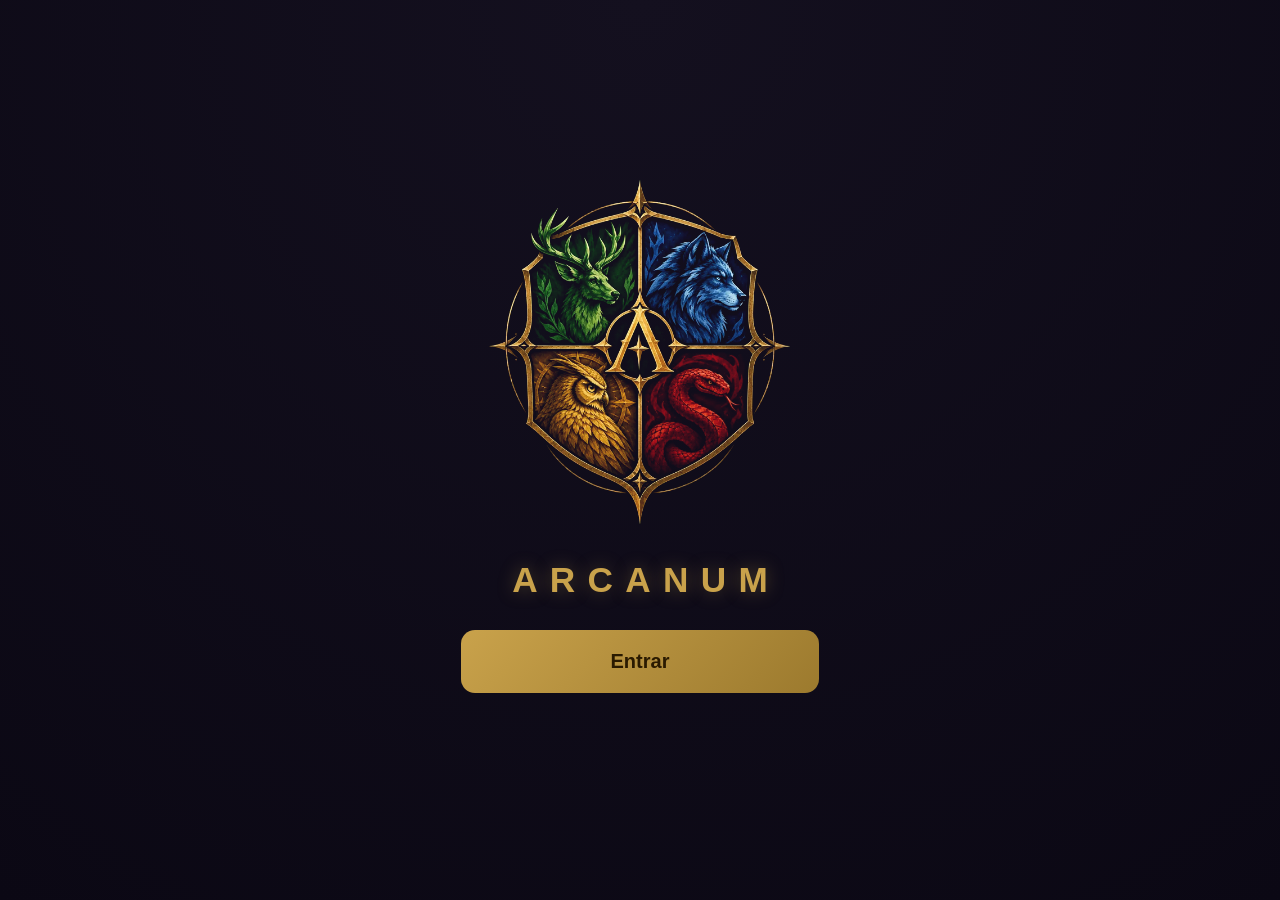
<file: index.html>
<!DOCTYPE html>
<html lang="pt-BR">
<head>
<meta charset="UTF-8">
<meta name="viewport" content="width=device-width, initial-scale=1, viewport-fit=cover">
<title>Arcane Academy</title>
<style>
  html, body {
    margin: 0;
    height: 100%;
    background: #0b0814;
    color: #e4dcf0;
    display: flex;
    align-items: center;
    justify-content: center;
    font-family: 'Segoe UI', Tahoma, sans-serif;
  }
</style>
</head>
<body>
<div>Carregando Arcane Academy...</div>
<script>
  // Este arquivo quase nunca muda — ele só existe pra garantir que o
  // jogo de verdade (game.html) SEMPRE seja buscado sem cache,
  // mesmo dentro do webview do Telegram.
  // Mantém o "#..." da URL: é nele que o Telegram entrega os dados da conta do jogador.
  window.location.replace("game.html?cb=" + Date.now() + window.location.hash);
</script>
</body>
</html>
</file>
<file: style.css>
/* Arcanum — estilos do jogo (style.css) */
:root {
  --bg: #0b0814;
  --bg2: #14101f;
  --gold: #c9a24b;
  --purple: #4a3478;
  --purple-light: #8a72b8;
  --text: #e4dcf0;
  --green: #4caf7d;
}
* { box-sizing: border-box; }
html, body {
  margin: 0;
  min-height: 100%;
  background: var(--bg);
  color: var(--text);
  font-family: 'Segoe UI', Tahoma, sans-serif;
  padding-top: env(safe-area-inset-top, 0px);
  padding-bottom: env(safe-area-inset-bottom, 0px);
}
body {
  min-height: 100vh;
  background: radial-gradient(circle at top, var(--bg2), var(--bg)) fixed; /* o degradê cobre sempre a tela toda, sem faixa ao rolar */
}
.app {
  max-width: 480px;
  margin: 0 auto;
  padding: 20px 16px 40px;
  display: flex;
  flex-direction: column;
  gap: 16px;
}
h1 {
  text-align: center;
  font-size: 1.5rem;
  margin: 8px 0 0;
  color: var(--gold);
  letter-spacing: 1px;
}
.subtitle {
  text-align: center;
  font-size: 0.85rem;
  color: var(--purple-light);
  margin-top: -8px;
}
.card {
  background: linear-gradient(180deg, rgba(26,20,40,0.92), rgba(16,12,26,0.92));
  border: 1px solid rgba(201,162,75,0.35);
  box-shadow: inset 0 0 0 1px rgba(0,0,0,0.6), 0 2px 8px rgba(0,0,0,0.5);
  border-radius: 14px;
  padding: 16px;
}
.name-row {
  display: flex;
  gap: 8px;
  align-items: center;
}
.name-row input {
  flex: 1;
  background: rgba(0,0,0,0.3);
  border: 1px solid var(--purple);
  color: var(--text);
  border-radius: 8px;
  padding: 8px 10px;
  font-size: 1rem;
}
.name-row button {
  background: var(--purple);
  border: none;
  color: white;
  border-radius: 8px;
  padding: 8px 12px;
  font-size: 0.9rem;
}
.stat-row {
  display: flex;
  justify-content: space-between;
  margin: 6px 0;
  font-size: 0.95rem;
}
.bar-outer {
  background: rgba(0,0,0,0.35);
  border-radius: 6px;
  height: 10px;
  overflow: hidden;
  margin-top: 4px;
}
.bar-inner {
  height: 100%;
  background: linear-gradient(90deg, var(--purple), var(--purple-light));
  transition: width 0.3s ease;
}
.bar-inner.mana { background: linear-gradient(90deg, #243f78, #3f6fb3); }
.currencies {
  display: flex;
  justify-content: space-between;
  gap: 10px;
}
.currency {
  flex: 1;
  text-align: center;
  background: rgba(0,0,0,0.25);
  border-radius: 10px;
  padding: 10px 6px;
}
.currency .val {
  font-size: 1.2rem;
  font-weight: bold;
  color: var(--gold);
}
.currency .lbl {
  font-size: 0.75rem;
  color: var(--purple-light);
}
.cast-btn {
  width: 100%;
  padding: 18px;
  font-size: 1.1rem;
  font-weight: bold;
  border: none;
  border-radius: 14px;
  background: linear-gradient(135deg, var(--purple), #2c1d52);
  color: white;
  box-shadow: 0 4px 14px rgba(125,79,214,0.5);
  active-opacity: 0.8;
}
.cast-btn:active { transform: scale(0.97); }
.log {
  font-size: 0.8rem;
  color: var(--purple-light);
  min-height: 18px;
  text-align: center;
}
.hint {
  font-size: 0.75rem;
  color: rgba(255,255,255,0.4);
  text-align: center;
  line-height: 1.4;
}
.inv-title {
  font-size: 0.95rem;
  color: var(--gold);
  margin-bottom: 10px;
}
.inv-grid {
  display: grid;
  grid-template-columns: repeat(4, 1fr);
  gap: 8px;
}
.inv-slot {
  background: rgba(0,0,0,0.3);
  border: 1px solid rgba(255,255,255,0.08);
  border-radius: 10px;
  padding: 8px 4px;
  text-align: center;
  position: relative;
}
.inv-slot.empty { opacity: 0.35; }
.inv-slot .icon { font-size: 1.4rem; display: block; }
.inv-slot .count {
  position: absolute;
  bottom: 2px;
  right: 6px;
  font-size: 0.65rem;
  color: var(--gold);
  font-weight: bold;
}
.inv-slot .iname {
  font-size: 0.6rem;
  color: rgba(255,255,255,0.6);
  display: block;
  margin-top: 2px;
}
.rarity-comum { border-color: rgba(255,255,255,0.15); }
.rarity-incomum { border-color: rgba(110,200,120,0.5); }
.rarity-raro { border-color: rgba(90,168,240,0.5); }
.rarity-epico { border-color: rgba(201,162,75,0.6); }
.upgrade-row {
  display: flex;
  align-items: center;
  gap: 10px;
  padding: 10px 0;
  border-bottom: 1px solid rgba(255,255,255,0.06);
}
.upgrade-row:last-child { border-bottom: none; }
.upgrade-icon { font-size: 1.4rem; width: 30px; text-align: center; }
.upgrade-info { flex: 1; }
.upgrade-info .uname { font-size: 0.9rem; font-weight: bold; }
.upgrade-info .udesc { font-size: 0.72rem; color: rgba(255,255,255,0.5); }
.upgrade-info .ulvl { font-size: 0.7rem; color: var(--purple-light); }
.upgrade-buy {
  background: var(--purple);
  border: none;
  color: white;
  border-radius: 8px;
  padding: 8px 10px;
  font-size: 0.75rem;
  white-space: nowrap;
  min-width: 68px;
}
.upgrade-buy.essence-cost { background: linear-gradient(135deg, #9c7a2e, #c9a24b); color: #2a1a00; }
.upgrade-buy:disabled { opacity: 0.35; }
.creation-screen {
  display: flex;
  flex-direction: column;
  gap: 16px;
}
.nick-row {
  display: flex;
  gap: 8px;
}
.nick-row input {
  flex: 1;
  background: rgba(0,0,0,0.3);
  border: 1px solid var(--purple);
  color: var(--text);
  border-radius: 8px;
  padding: 10px;
  font-size: 1rem;
}
.nick-row button {
  background: var(--purple);
  border: none;
  color: white;
  border-radius: 8px;
  padding: 10px 14px;
  font-size: 0.85rem;
}
.nick-status { font-size: 0.8rem; min-height: 18px; }
.nick-status.ok { color: var(--green); }
.nick-status.bad { color: #e5615a; }
.avatar-box {
  display: flex;
  justify-content: center;
  padding: 10px 0;
}
.gender-row {
  display: flex;
  gap: 10px;
}
.gender-btn {
  flex: 1;
  padding: 14px;
  font-size: 1rem;
  font-weight: bold;
  border-radius: 12px;
  border: 2px solid var(--purple);
  background: rgba(255,255,255,0.03);
  color: var(--text);
}
.gender-btn.active {
  background: var(--purple);
  border-color: var(--purple-light);
}
.preset-row {
  display: flex;
  align-items: center;
  justify-content: center;
  gap: 16px;
}
.arrow-btn {
  background: rgba(255,255,255,0.08);
  border: none;
  color: var(--text);
  width: 42px;
  height: 42px;
  border-radius: 50%;
  font-size: 1.2rem;
}
.preset-label {
  font-size: 0.85rem;
  color: var(--purple-light);
  min-width: 120px;
  text-align: center;
}
.confirm-btn {
  width: 100%;
  padding: 16px;
  font-size: 1.05rem;
  font-weight: bold;
  border: none;
  border-radius: 14px;
  background: linear-gradient(135deg, var(--gold), #9c7a2e);
  color: #2a1a00;
}
.confirm-btn:disabled { opacity: 0.4; }
.hidden { display: none !important; }
.house-grid {
  display: grid;
  grid-template-columns: 1fr;
  gap: 10px;
}
.house-card {
  display: flex;
  gap: 12px;
  align-items: flex-start;
  background: rgba(255,255,255,0.03);
  border: 2px solid rgba(255,255,255,0.1);
  border-radius: 12px;
  padding: 12px;
  text-align: left;
}
.house-card.selected {
  border-color: var(--gold);
  background: rgba(201,162,75,0.08);
}
.house-icon { font-size: 1.8rem; line-height: 1; }
.house-info .hname { font-weight: bold; font-size: 1rem; }
.house-info .hdesc { font-size: 0.75rem; color: rgba(255,255,255,0.6); margin-top: 2px; }
.house-info .hbuff { font-size: 0.72rem; color: var(--gold); margin-top: 4px; }
.top-nav {
  display: flex;
  gap: 6px;
}
.nav-btn {
  flex: 1;
  display: flex;
  flex-direction: column;
  align-items: center;
  gap: 4px;
  background: rgba(20,16,31,0.9);
  border: 1px solid rgba(201,162,75,0.22);
  border-radius: 12px;
  padding: 10px 2px;
  color: var(--text);
}
.nav-btn:active { background: rgba(255,255,255,0.1); }
.nav-btn .nav-icon { font-size: 1.5rem; line-height: 1; }
.nav-btn .nav-label { font-size: 0.62rem; white-space: nowrap; color: rgba(255,255,255,0.7); }
.hp-bar .bar-inner { background: linear-gradient(90deg, #6e1f24, #a8343a); }
.zone-card {
  background: linear-gradient(180deg, rgba(26,20,40,0.92), rgba(16,12,26,0.92));
  border: 1px solid rgba(201,162,75,0.3);
  box-shadow: inset 0 0 0 1px rgba(0,0,0,0.6);
  border-radius: 14px;
  padding: 14px;
}
.zone-title { font-size: 1.05rem; color: var(--gold); margin-bottom: 4px; }
.zone-desc { font-size: 0.78rem; color: rgba(255,255,255,0.55); margin-bottom: 12px; }
.zone-actions {
  display: grid;
  grid-template-columns: 1fr 1fr;
  gap: 8px;
}
.zone-btn {
  display: flex;
  flex-direction: column;
  align-items: center;
  gap: 4px;
  background: rgba(255,255,255,0.05);
  border: 1px solid rgba(255,255,255,0.1);
  border-radius: 10px;
  padding: 12px 6px;
  color: var(--text);
  font-size: 0.8rem;
}
.zone-btn:disabled { opacity: 0.4; }
.monster-card {
  display: flex;
  align-items: center;
  gap: 12px;
  background: rgba(255,255,255,0.04);
  border: 1px solid rgba(255,255,255,0.1);
  border-radius: 12px;
  padding: 12px;
  margin-bottom: 10px;
}
.monster-card.locked { opacity: 0.5; }
.monster-icon { font-size: 2rem; width: 46px; text-align: center; }
.monster-info { flex: 1; }
.monster-info .mname { font-weight: bold; font-size: 0.95rem; }
.monster-info .mlevel { font-size: 0.7rem; color: var(--gold); margin-left: 6px; }
.monster-info .mstats { font-size: 0.72rem; color: rgba(255,255,255,0.55); margin-top: 2px; }
.monster-fight-btn {
  background: var(--purple);
  border: none;
  color: white;
  border-radius: 8px;
  padding: 10px 14px;
  font-size: 0.8rem;
  white-space: nowrap;
}
.monster-fight-btn:disabled { opacity: 0.4; background: rgba(255,255,255,0.1); }
.reward-line {
  font-size: 0.95rem;
  padding: 6px 0;
  color: var(--text);
}
.reward-line.level-up { color: var(--gold); font-weight: bold; }
.equip-row {
  display: flex;
  align-items: center;
  justify-content: center;
  gap: 6px;
}
.equip-col {
  display: flex;
  flex-direction: column;
  gap: 8px;
}
.equip-avatar {
  display: flex;
  align-items: center;
  justify-content: center;
  padding: 0 4px;
}
.equip-slot {
  width: 48px;
  height: 48px;
  border-radius: 10px;
  background: rgba(255,255,255,0.05);
  border: 1px solid rgba(201,162,75,0.3);
  display: flex;
  align-items: center;
  justify-content: center;
  font-size: 1.3rem;
  position: relative;
}
.equip-slot.filled { border-color: var(--gold); background: rgba(201,162,75,0.1); }
.equip-slot .slot-placeholder { opacity: 0.3; font-size: 1.1rem; }
.inv-grid5x4 {
  display: grid;
  grid-template-columns: repeat(5, 1fr);
  gap: 6px;
}
.inv-cell {
  aspect-ratio: 1;
  border-radius: 8px;
  background: rgba(255,255,255,0.03);
  border: 1px solid rgba(255,255,255,0.08);
  display: flex;
  align-items: center;
  justify-content: center;
  font-size: 1.2rem;
  position: relative;
}
.inv-cell .icount {
  position: absolute;
  bottom: 1px;
  right: 4px;
  font-size: 0.6rem;
  color: var(--gold);
  font-weight: bold;
}
.inv-cell.gear {
  border-color: rgba(201,162,75,0.45);
  background: rgba(201,162,75,0.07);
}
.inv-cell .gtier {
  position: absolute;
  bottom: 1px;
  right: 3px;
  font-size: 0.55rem;
  color: var(--gold);
  font-weight: bold;
}
.slot-item-row {
  display: flex;
  align-items: center;
  gap: 10px;
  padding: 8px 0;
  border-bottom: 1px solid rgba(255,255,255,0.06);
}
.slot-item-row:last-child { border-bottom: none; }
.attr-grid {
  display: grid;
  grid-template-columns: 1fr 1fr;
  gap: 8px;
  margin-top: 6px;
}
.attr-item {
  background: rgba(255,255,255,0.03);
  border-radius: 8px;
  padding: 8px 10px;
  display: flex;
  justify-content: space-between;
  align-items: center;
}
.attr-item { cursor: pointer; border: 1px solid transparent; }
.attr-item.selected { border-color: var(--gold); background: rgba(201,162,75,0.1); }
.attr-desc {
  margin-top: 8px;
  padding: 8px 10px;
  border-radius: 8px;
  background: rgba(255,255,255,0.05);
  font-size: 0.78rem;
  color: rgba(255,255,255,0.8);
  line-height: 1.35;
}
.attr-item .alabel { font-size: 0.75rem; color: rgba(255,255,255,0.6); }
.attr-item .aval { font-size: 0.9rem; font-weight: bold; color: var(--gold); }
.map-viewport {
  position: relative;
  width: 100%;
  height: 380px;
  overflow: hidden;
  border-radius: 14px;
  background: radial-gradient(circle at 30% 20%, #14101f, #05030a);
  border: 1px solid rgba(201,162,75,0.2);
  touch-action: none;
  user-select: none;
}
.map-canvas {
  position: absolute;
  top: 0;
  left: 0;
  width: 1000px;
  height: 700px;
  transform-origin: 0 0;
}
.map-edges { position: absolute; top: 0; left: 0; pointer-events: none; }
.map-node {
  position: absolute;
  width: 56px;
  height: 56px;
  border-radius: 50%;
  display: flex;
  align-items: center;
  justify-content: center;
  font-size: 1.6rem;
  background: rgba(255,255,255,0.06);
  border: 2px solid rgba(201,162,75,0.5);
  transform: translate(-50%, -50%);
  cursor: pointer;
}
.map-node.current { border-color: #4caf7d; box-shadow: 0 0 14px #4caf7d; }
.map-node.traveling-to { border-color: #c9a24b; animation: pulseNode 1.2s infinite; }
@keyframes pulseNode {
  0%, 100% { box-shadow: 0 0 6px rgba(201,162,75,0.4); }
  50% { box-shadow: 0 0 16px rgba(201,162,75,0.9); }
}
.node-label {
  position: absolute;
  top: 100%;
  left: 50%;
  transform: translateX(-50%);
  font-size: 0.62rem;
  white-space: nowrap;
  margin-top: 4px;
  color: rgba(255,255,255,0.75);
  background: rgba(0,0,0,0.4);
  padding: 1px 5px;
  border-radius: 6px;
}
.zone-btn .zicon { font-size: 1.4rem; }
.back-link {
  background: none;
  border: none;
  color: var(--purple-light);
  font-size: 0.85rem;
  padding: 6px 0;
  text-align: left;
}
.combat-vs {
  display: flex;
  justify-content: space-between;
  align-items: center;
  margin: 6px 0;
}
.combat-side { flex: 1; text-align: center; position: relative; }
.combat-side .cicon { font-size: 2.2rem; }
.combat-side .cname { font-size: 0.85rem; margin: 4px 0; }
.enemy-group { display: grid; grid-template-columns: 1fr 1fr; gap: 8px; margin: 8px 0; }
.enemy-group.solo { grid-template-columns: 1fr; max-width: 180px; margin-left: auto; margin-right: auto; }
.enemy-card { background: rgba(255,255,255,0.05); border: 2px solid transparent; border-radius: 10px; padding: 8px 4px; text-align: center; cursor: pointer; }
.enemy-card .cicon { font-size: 2rem; }
.enemy-card .cname { font-size: 0.78rem; margin: 2px 0 4px; }
.enemy-card.targeted { border-color: var(--purple); }
.enemy-card.dead { opacity: 0.3; filter: grayscale(1); cursor: default; }
.combat-actions {
  display: flex;
  flex-wrap: wrap;
  gap: 8px;
  margin-top: 12px;
}
.combat-actions button {
  flex: 1 1 40%;
  padding: 12px 4px;
  border-radius: 10px;
  border: none;
  font-size: 0.85rem;
  font-weight: bold;
}
.btn-attack { background: var(--purple); color: white; }
.btn-spell { background: linear-gradient(135deg, #3a7bd5, #5aa8f0); color: white; }
.btn-flee { background: rgba(255,255,255,0.1); color: var(--text); }
.combat-actions button:disabled { opacity: 0.35; }
.combat-potion-row {
  display: flex;
  align-items: center;
  gap: 8px;
  background: rgba(255,255,255,0.04);
  border-radius: 8px;
  padding: 8px;
  margin-top: 8px;
  font-size: 0.78rem;
}
.combat-potion-row button {
  background: var(--purple);
  border: none;
  color: white;
  border-radius: 6px;
  padding: 6px 10px;
  font-size: 0.75rem;
}
.qty-row {
  display: flex;
  align-items: center;
  gap: 8px;
  margin: 10px 0;
}
.qty-btn {
  width: 40px;
  height: 40px;
  border-radius: 10px;
  border: none;
  background: var(--purple);
  color: white;
  font-size: 1.2rem;
}
.qty-row input {
  flex: 1;
  text-align: center;
  background: rgba(0,0,0,0.3);
  border: 1px solid var(--purple);
  color: var(--text);
  border-radius: 8px;
  padding: 8px;
  font-size: 1rem;
}
.qty-max-btn {
  background: rgba(255,255,255,0.1);
  border: none;
  color: var(--text);
  border-radius: 8px;
  padding: 8px 10px;
  font-size: 0.75rem;
}
.craft-qty-val {
  flex: 1;
  text-align: center;
  font-size: 1rem;
  font-weight: bold;
  color: var(--gold);
}
#toastContainer {
  position: fixed;
  top: 12px;
  left: 50%;
  transform: translateX(-50%);
  z-index: 999;
  display: flex;
  flex-direction: column;
  gap: 6px;
  pointer-events: none;
}
.toast {
  background: rgba(20,10,40,0.95);
  border: 1px solid var(--gold);
  color: var(--text);
  padding: 10px 16px;
  border-radius: 10px;
  font-size: 0.85rem;
  box-shadow: 0 4px 14px rgba(0,0,0,0.4);
  animation: toastIn 0.25s ease, toastOut 0.3s ease 2.2s forwards;
}
@keyframes toastIn { from { opacity:0; transform:translateY(-10px); } to { opacity:1; transform:translateY(0); } }
@keyframes toastOut { from { opacity:1; } to { opacity:0; } }
.combat-stat-text {
  font-size: 0.68rem;
  color: rgba(255,255,255,0.6);
  margin-top: 2px;
}
.combat-log {
  font-size: 0.78rem;
  color: rgba(255,255,255,0.6);
  height: 130px;
  overflow-y: auto;
  background: rgba(0,0,0,0.25);
  border-radius: 8px;
  padding: 8px;
  margin-top: 10px;
  display: flex;
  flex-direction: column;
  gap: 4px;
}
.combat-log .log-entry { line-height: 1.3; }
.combat-log .log-entry.entry-player { color: #8a72b8; }
.combat-log .log-entry.entry-enemy { color: #e5615a; }
.combat-log .log-entry.entry-system { color: rgba(255,255,255,0.45); font-style: italic; }
.monster-row {
  display: flex;
  align-items: center;
  gap: 12px;
  background: rgba(255,255,255,0.03);
  border: 1px solid rgba(255,255,255,0.1);
  border-radius: 12px;
  padding: 12px;
  margin-bottom: 10px;
}
.monster-row.locked { opacity: 0.45; }
.monster-icon { font-size: 1.8rem; }
.monster-info { flex: 1; }
.monster-info .mname { font-weight: bold; font-size: 0.95rem; }
.monster-info .mlvl { font-size: 0.72rem; color: var(--gold); }
.monster-info .mstats { font-size: 0.7rem; color: rgba(255,255,255,0.55); margin-top: 2px; }
.monster-fight-btn {
  background: var(--purple);
  border: none;
  color: white;
  border-radius: 8px;
  padding: 10px 14px;
  font-size: 0.8rem;
  white-space: nowrap;
}
.monster-fight-btn:disabled { opacity: 0.4; }

.quest-reward {
  background: rgba(201,162,75,0.08);
  border: 1px solid rgba(201,162,75,0.35);
  border-radius: 10px;
  padding: 10px 12px;
  margin: 10px 0 14px;
}
.quest-reward .qr-title { font-size: 0.75rem; color: var(--gold); margin-bottom: 4px; font-weight: bold; }
.quest-reward .qr-line { font-size: 0.85rem; padding: 2px 0; }

/* ---------- Criação (craft) ---------- */
.craft-tabs { display: flex; gap: 8px; }
.craft-tab {
  flex: 1;
  padding: 10px 6px;
  border-radius: 10px;
  border: 1px solid rgba(255,255,255,0.12);
  background: rgba(255,255,255,0.04);
  color: var(--text);
  font-size: 0.85rem;
  font-weight: bold;
}
.craft-tab.active { background: var(--purple); border-color: var(--purple-light); }
.craft-filter-btn {
  width: 100%;
  margin: 10px 0 4px;
  padding: 10px 6px;
  border-radius: 10px;
  border: 1px solid rgba(255,255,255,0.12);
  background: rgba(255,255,255,0.04);
  color: var(--text);
  font-size: 0.85rem;
  font-weight: bold;
}
.craft-filter-btn.active { background: rgba(76,175,125,0.25); border-color: #4caf7d; }
.craft-materials { display: flex; flex-wrap: wrap; gap: 6px; margin-top: 6px; }
.mat-chip {
  background: rgba(0,0,0,0.3);
  border-radius: 8px;
  padding: 5px 9px;
  font-size: 0.75rem;
}
.mat-chip b { color: var(--gold); }
.craft-card {
  background: rgba(255,255,255,0.04);
  border: 1px solid rgba(255,255,255,0.1);
  border-radius: 12px;
  padding: 12px;
  margin-bottom: 10px;
}
.craft-head { display: flex; align-items: center; gap: 10px; }
.craft-icon { font-size: 1.6rem; width: 36px; text-align: center; }
.craft-info .uname { font-size: 0.95rem; font-weight: bold; }
.craft-info .udesc { font-size: 0.72rem; color: rgba(255,255,255,0.55); }
.craft-ingredients { display: flex; flex-wrap: wrap; gap: 6px; margin: 10px 0; }
.ing {
  font-size: 0.72rem;
  padding: 4px 8px;
  border-radius: 6px;
  background: rgba(76,175,125,0.15);
  color: #7fd9a8;
}
.ing.missing { background: rgba(229,97,90,0.15); color: #f08a85; }
.craft-btn {
  width: 100%;
  padding: 10px;
  border: none;
  border-radius: 10px;
  background: linear-gradient(135deg, var(--gold), #9c7a2e);
  color: #2a1a00;
  font-weight: bold;
  font-size: 0.9rem;
}
.craft-btn:disabled { opacity: 0.35; }

/* ---------- Cabeçalho fixo (persistente em todas as abas) ---------- */
#gameShell {
  position: sticky;
  top: env(safe-area-inset-top, 0px);
  z-index: 40;
  background: rgba(13, 7, 28, 0.96);
  backdrop-filter: blur(6px);
  margin: -20px -16px 0;
  padding: 14px 16px 10px;
  border-bottom: 1px solid rgba(201,162,75,0.25);
}
.player-header .subtitle { margin: 0 0 8px; text-align: left; }
.header-bar {
  display: flex;
  align-items: center;
  gap: 8px;
  margin-bottom: 5px;
}
.header-bar-icon { font-size: 0.85rem; width: 18px; text-align: center; }
.header-bar .bar-outer { flex: 1; }
.header-bar-val {
  font-size: 0.68rem;
  color: rgba(255,255,255,0.7);
  min-width: 48px;
  text-align: right;
}
.header-currencies {
  display: flex;
  gap: 6px 16px;
  flex-wrap: wrap;
  align-items: center;
  margin: 8px 0 10px;
  font-size: 0.8rem;
}
.header-currencies b { color: var(--gold); }
#gameShell .top-nav { margin: 0; }

/* ---------- Árvore de habilidades ---------- */
.skill-points-bar {
  display: flex;
  align-items: center;
  justify-content: space-between;
  gap: 8px;
  font-size: 0.8rem;
  color: var(--gold);
  margin: 6px 0;
}
.skill-reset-btn {
  background: rgba(255,255,255,0.08);
  border: 1px solid rgba(255,255,255,0.18);
  color: var(--text);
  border-radius: 8px;
  padding: 6px 10px;
  font-size: 0.72rem;
}
.skill-info-card { min-height: 150px; margin: 6px 0; }
.skill-tree-box {
  position: relative;
  width: 100%;
  overflow: hidden;
  border-radius: 14px;
  background: radial-gradient(circle at 50% 100%, #14101f, #05030a);
  border: 1px solid rgba(201,162,75,0.2);
  --sk-small: 26px;
  --sk-big: 38px;
}
.skill-canvas {
  position: absolute;
  top: 0;
  left: 0;
}
.skill-node {
  position: absolute;
  width: var(--sk-small);
  height: var(--sk-small);
  border-radius: 50%;
  display: flex;
  align-items: center;
  justify-content: center;
  font-size: calc(var(--sk-small) * 0.55);
  background: rgba(255,255,255,0.05);
  border: 2px solid rgba(255,255,255,0.15);
  transform: translate(-50%, -50%);
  padding: 0;
  cursor: pointer;
  opacity: 0.55;
}
.skill-node.big { width: var(--sk-big); height: var(--sk-big); font-size: calc(var(--sk-big) * 0.6); border-radius: 12px; }
.skill-node.reachable { opacity: 0.8; border-color: rgba(166,135,240,0.6); }
.skill-node.available { opacity: 1; border-color: #8a72b8; animation: pulseSkill 1.4s infinite; }
.skill-node.unlocked { opacity: 1; background: rgba(201,162,75,0.18); border-color: var(--gold); box-shadow: 0 0 10px rgba(201,162,75,0.55); }
.skill-node.selected { outline: 3px solid #fff; }
@keyframes pulseSkill {
  0%, 100% { box-shadow: 0 0 4px rgba(166,135,240,0.4); }
  50% { box-shadow: 0 0 14px rgba(166,135,240,0.95); }
}
.combat-skill-row {
  display: flex;
  align-items: center;
  gap: 8px;
  background: rgba(255,255,255,0.04);
  border-radius: 8px;
  padding: 8px;
  margin-top: 8px;
  font-size: 0.78rem;
}
.combat-skill-row .sk-info { flex: 1; }
.combat-skill-row .sk-name { font-weight: bold; }
.combat-skill-row .sk-desc { font-size: 0.68rem; color: rgba(255,255,255,0.55); margin-top: 2px; }
.combat-skill-row button {
  background: var(--purple);
  border: none;
  color: white;
  border-radius: 6px;
  padding: 6px 10px;
  font-size: 0.75rem;
  white-space: nowrap;
}
.combat-skill-row button:disabled { opacity: 0.35; }
.combat-status {
  display: flex;
  flex-wrap: wrap;
  gap: 6px;
  margin-top: 8px;
  font-size: 0.7rem;
}
.combat-status .status-chip {
  background: rgba(201,162,75,0.15);
  border: 1px solid rgba(201,162,75,0.4);
  border-radius: 10px;
  padding: 2px 8px;
}


/* ---------- ENCICLOPÉDIA ---------- */
.best-card { background: rgba(255,255,255,0.05); border-radius: 10px; padding: 10px 12px; margin-bottom: 8px; font-size: 0.85rem; }
.best-head { display: flex; align-items: center; gap: 8px; }
.best-head .bicon { font-size: 1.6rem; }
.best-head .bname { flex: 1; font-weight: bold; }
.best-head .bcount { color: var(--gold); font-size: 0.8rem; }
.best-card .binfo { margin-top: 6px; line-height: 1.5; color: #cfd2e6; }
.best-card.done { border: 1px solid var(--gold); }
.best-map { margin: 12px 0 6px; font-weight: bold; color: var(--gold); }
.enc-tabs { display: flex; gap: 6px; margin-bottom: 10px; }
.enc-tab {
  flex: 1;
  padding: 10px 4px;
  border-radius: 10px;
  border: 1px solid rgba(255,255,255,0.15);
  background: rgba(255,255,255,0.04);
  color: rgba(255,255,255,0.7);
  font-weight: bold;
}
.enc-tab.active { border-color: var(--gold); color: var(--gold); background: rgba(201,162,75,0.12); }
.enc-item {
  background: rgba(255,255,255,0.05);
  border: 1px solid rgba(255,255,255,0.1);
  border-radius: 12px;
  margin-bottom: 8px;
  overflow: hidden;
}
.enc-item summary {
  padding: 13px 14px;
  font-weight: bold;
  font-size: 0.95rem;
  cursor: pointer;
  list-style: none;
}
.enc-item summary::-webkit-details-marker { display: none; }
.enc-item summary::after { content: "▾"; float: right; color: var(--gold); }
.enc-item[open] summary::after { content: "▴"; }
.enc-item[open] summary { border-bottom: 1px solid rgba(255,255,255,0.1); color: var(--gold); }
.enc-body { padding: 10px 14px 14px; font-size: 0.85rem; line-height: 1.45; }
.enc-body p { margin: 8px 0; }
.enc-body ul { margin: 6px 0; padding-left: 18px; }
.enc-body li { margin-bottom: 6px; }
.enc-body code {
  background: rgba(255,255,255,0.1);
  border-radius: 5px;
  padding: 1px 5px;
  font-size: 0.8rem;
}
.enc-tip {
  background: rgba(201,162,75,0.12);
  border: 1px solid rgba(201,162,75,0.35);
  border-radius: 8px;
  padding: 8px 10px;
}
#gameShell .nav-btn .nav-label { font-size: 0.56rem; }
#gameShell .top-nav { gap: 4px; }

/* ---------- INTRODUÇÃO ---------- */
.intro-screen { min-height: calc(100vh - 70px); display: flex; flex-direction: column; justify-content: center; }
.intro-view { display: flex; flex-direction: column; align-items: center; justify-content: center; gap: 22px; min-height: calc(100vh - 110px); }
.intro-view > * { animation: introFade 1.2s ease; }
@keyframes introFade { from { opacity: 0; } to { opacity: 1; } }
.intro-icon { width: min(82vw, 360px); height: auto; mix-blend-mode: lighten; } /* o fundo preto do ícone some no fundo da tela */
.intro-name { font-size: 2.2rem; font-weight: bold; letter-spacing: 0.35em; padding-left: 0.35em; color: var(--gold); text-shadow: 0 0 18px rgba(201,162,75,0.35); }
.intro-enter { width: 80%; padding: 20px; font-size: 1.25rem; margin-top: 8px; }
.intro-text { font-size: 1.08rem; line-height: 1.75; white-space: pre-line; text-align: center; color: rgba(255,255,255,0.92); padding: 0 6px; }
.intro-hint { font-size: 0.72rem; color: rgba(255,255,255,0.4); }
.intro-next { width: 80%; }

/* ---------- MINI TUTORIAL ---------- */
.tut-overlay { position: fixed; inset: 0; background: rgba(5,3,15,0.72); z-index: 1000; }
.nav-btn.tut-hl { position: relative; z-index: 1001; border-color: var(--gold); background: rgba(201,162,75,0.2); box-shadow: 0 0 14px rgba(201,162,75,0.7); }
.tut-bubble { position: fixed; z-index: 1002; background: #1c1530; border: 1px solid var(--gold); border-radius: 14px; padding: 14px; box-shadow: 0 8px 28px rgba(0,0,0,0.5); }
.tut-arrow { position: absolute; top: -9px; width: 14px; height: 14px; background: #1c1530; border-left: 1px solid var(--gold); border-top: 1px solid var(--gold); transform: rotate(45deg); }
.tut-title { font-weight: bold; font-size: 1rem; color: var(--gold); margin-bottom: 6px; }
.tut-text { font-size: 0.9rem; line-height: 1.45; color: rgba(255,255,255,0.92); }
.tut-row { display: flex; align-items: center; justify-content: space-between; gap: 10px; margin-top: 12px; }
.tut-count { font-size: 0.72rem; color: rgba(255,255,255,0.5); }
.tut-skip { background: none; border: none; color: rgba(255,255,255,0.6); font-size: 0.8rem; padding: 6px 4px; }
.tut-next { background: linear-gradient(135deg, var(--gold), #9c7a2e); color: #2a1a00; border: none; border-radius: 10px; padding: 9px 18px; font-weight: bold; }

/* ---------- FILTROS DA CRIAÇÃO ---------- */
.craft-chips { display: flex; flex-wrap: wrap; gap: 6px; margin: 6px 0; }
.craft-chip {
  padding: 7px 11px;
  border-radius: 16px;
  border: 1px solid rgba(255,255,255,0.15);
  background: rgba(255,255,255,0.04);
  color: var(--text);
  font-size: 0.78rem;
}
.craft-chip.active { background: rgba(201,162,75,0.2); border-color: var(--gold); color: var(--gold); font-weight: bold; }
.craft-clear-btn {
  width: 100%;
  margin: 4px 0;
  padding: 9px 6px;
  border-radius: 10px;
  border: 1px solid #e5615a;
  background: rgba(229,97,90,0.12);
  color: #e5615a;
  font-size: 0.82rem;
  font-weight: bold;
}

/* ---------- CONQUISTAS E TÍTULOS ---------- */
.title-tag { font-size: 0.78em; font-weight: normal; font-style: italic; color: var(--gold); margin-left: 6px; opacity: 0.92; }
.ach-card { margin-bottom: 0; }
.ach-head { display: flex; align-items: center; gap: 10px; }
.ach-icon { font-size: 1.6rem; line-height: 1; }
.ach-info { flex: 1; }
.ach-dots { font-size: 0.8rem; color: var(--gold); letter-spacing: 2px; }
.ach-bar { height: 8px; border-radius: 4px; background: rgba(0,0,0,0.35); margin: 10px 0 4px; overflow: hidden; }
.ach-bar-in { height: 100%; background: linear-gradient(90deg, var(--purple), var(--gold)); }
.ach-line { display: flex; justify-content: space-between; gap: 8px; font-size: 0.75rem; color: rgba(255,255,255,0.75); }
#achList { display: flex; flex-direction: column; gap: 10px; }
.ach-info .udesc { font-size: 0.75rem; color: rgba(255,255,255,0.6); }

/* ---------- FORJA ---------- */
.forge-sel { background: rgba(201,162,75,0.12); border-radius: 10px; }
.forge-compare { display: flex; align-items: center; justify-content: center; gap: 10px; margin-top: 8px; }
.forge-col { flex: 1; text-align: center; background: rgba(0,0,0,0.25); border-radius: 10px; padding: 10px 6px; }
.forge-val { font-weight: bold; font-size: 0.95rem; color: var(--gold); margin-top: 4px; }
.forge-arrow { font-size: 1.3rem; color: var(--gold); }

/* ---------- Prêmio diário ---------- */
.daily-grid { display: grid; grid-template-columns: repeat(5, 1fr); gap: 6px; }
.daily-cell { border: 1px solid rgba(255,255,255,0.15); border-radius: 8px; padding: 6px 2px; text-align: center; background: rgba(255,255,255,0.04); }
.daily-cell .daily-day { font-size: 0.65rem; opacity: 0.7; }
.daily-cell .daily-reward { font-size: 0.75rem; margin-top: 3px; min-height: 1.2em; }
.daily-cell.done { opacity: 0.55; }
.daily-cell.today { border-color: #c9a24b; background: rgba(201,162,75,0.18); }
.daily-cell.wait { border-color: #c9a24b; }

/* NPCs de missão (lista por local) */
.npc-list { display: flex; flex-direction: column; gap: 8px; }
.npc-row { display: flex; align-items: center; gap: 10px; width: 100%; text-align: left; padding: 10px 12px; background: rgba(255,255,255,0.05); border: 1px solid rgba(255,255,255,0.12); border-radius: 10px; color: inherit; font: inherit; cursor: pointer; }
.npc-row.npc-done { opacity: 0.55; }
.npc-ico { font-size: 1.5rem; width: 32px; text-align: center; }
.npc-info { flex: 1; display: flex; flex-direction: column; gap: 2px; min-width: 0; }
.npc-name { font-weight: bold; font-size: 0.9rem; }
.npc-obj { font-size: 0.78rem; opacity: 0.8; }
.npc-st { font-size: 1.2rem; }
.npc-objective { font-weight: bold; color: var(--gold); margin-bottom: 6px; }
.npc-row.npc-epic { border-color: rgba(201,162,75,0.55); background: rgba(201,162,75,0.07); }
.npc-tag { font-size: 0.65rem; color: var(--gold); border: 1px solid rgba(201,162,75,0.5); border-radius: 6px; padding: 0 4px; margin-left: 4px; font-weight: normal; }

/* Estufa */
.est-bed { background: rgba(255,255,255,0.05); border: 1px solid rgba(255,255,255,0.12); border-radius: 10px; padding: 10px; margin-top: 8px; }
.est-title { font-weight: bold; font-size: 0.9rem; margin-bottom: 6px; }
.est-time { font-size: 1.1rem; color: var(--gold); margin-bottom: 6px; }
.est-row { display: flex; flex-direction: column; gap: 6px; }
.est-btn { width: 100%; text-align: left; }
.est-btn small { opacity: 0.8; }

/* Estufa */
.estufa-bed { margin-top: 8px; }
.estufa-title { font-weight: bold; color: var(--gold); margin-bottom: 4px; }
.estufa-plants { display: flex; flex-direction: column; gap: 6px; margin-top: 6px; }
.estufa-bed .craft-btn { width: 100%; text-align: left; }

/* ---------- Barra de vida do combate: faixa branca + piscar ---------- */
.hp-bar { position: relative; }
.hp-bar .bar-trail {
  position: absolute; left: 0; top: 0; height: 100%;
  background: #f2ecff;
  transition: width 0.45s ease-out;
}
.hp-bar .bar-inner { position: relative; z-index: 1; }
.hp-bar .bar-inner.hit { animation: hpHit 0.4s ease-out; }
@keyframes hpHit {
  0%   { filter: brightness(3) saturate(0.2); }
  35%  { filter: brightness(2); }
  100% { filter: brightness(1); }
}
.hp-bar:has(.bar-inner.hit) { animation: hpShake 0.25s ease-out; }
@keyframes hpShake {
  0%, 100% { transform: translateX(0); }
  25% { transform: translateX(-2px); }
  75% { transform: translateX(2px); }
}

/* ---------- Efeitos de combate ---------- */
.mana-outer { position: relative; }
.mana-outer .bar-inner { position: relative; z-index: 1; }
.mana-outer .bar-trail, .bar-trail.mana-trail { position: absolute; left: 0; top: 0; height: 100%; background: #b9d4f5; transition: width 0.45s ease-out; }
#fxLayer { position: fixed; left: 0; top: 0; width: 0; height: 0; z-index: 9999; pointer-events: none; }
.fx-float {
  position: fixed; transform: translateX(-50%);
  font-weight: 800; font-size: 1.15rem; white-space: nowrap;
  text-shadow: 0 0 3px #000, 0 2px 4px #000;
  opacity: 0; animation: fxRise 1s ease-out forwards;
}
.fx-dmg { color: #fff1d6; }
.fx-crit { color: #ff4a4a; font-size: 1.6rem; animation-name: fxPop; }
.fx-hurt { color: #ff7b7b; }
.fx-heal { color: #5be08a; }
.fx-mana { color: #7db8ff; font-size: 0.95rem; }
.fx-miss { color: #cfd2e6; font-style: italic; font-size: 0.95rem; }
@keyframes fxRise {
  0%   { opacity: 0; margin-top: 0; }
  12%  { opacity: 1; }
  70%  { opacity: 1; }
  100% { opacity: 0; margin-top: -48px; }
}
@keyframes fxPop {
  0%   { opacity: 0; margin-top: 0; scale: 0.5; }
  15%  { opacity: 1; scale: 1.4; }
  30%  { scale: 1; }
  75%  { opacity: 1; }
  100% { opacity: 0; margin-top: -56px; scale: 1; }
}
.enemy-card.shake, .combat-side.shake { animation: cardShake 0.32s ease-out; }
@keyframes cardShake {
  0%, 100% { transform: translateX(0); }
  15% { transform: translateX(-7px); }
  35% { transform: translateX(6px); }
  55% { transform: translateX(-4px); }
  75% { transform: translateX(3px); }
}
#hurtFlash {
  position: fixed; inset: 0; z-index: 9998; pointer-events: none; opacity: 0;
  box-shadow: inset 0 0 70px 25px rgba(200, 20, 30, 0.75);
}
#hurtFlash.on { animation: hurtFlash 0.5s ease-out; }
@keyframes hurtFlash { 0% { opacity: 1; } 100% { opacity: 0; } }

/* ---------- Ritmo do combate e fim de luta ---------- */
.enemy-card.lunge { animation: enemyLunge 0.3s ease-in-out; }
@keyframes enemyLunge {
  0%   { transform: translateY(0) scale(1); }
  55%  { transform: translateY(-14px) scale(1.12); }
  100% { transform: translateY(0) scale(1); }
}
.enemy-card.dying { animation: enemyDying 0.8s ease-in forwards; }
@keyframes enemyDying {
  0%   { opacity: 1; filter: brightness(3); transform: scale(1.08) rotate(0); }
  30%  { opacity: 1; filter: brightness(1.6); }
  100% { opacity: 0.3; filter: grayscale(1); transform: scale(0.9) rotate(-4deg) translateY(10px); }
}
.battle-banner {
  position: fixed; inset: 0; z-index: 10000; pointer-events: none;
  display: none; flex-direction: column; align-items: center; justify-content: center; gap: 10px;
}
.battle-banner .bb-text {
  font-size: 2.8rem; font-weight: 900; letter-spacing: 0.28em; padding-left: 0.28em;
  animation: bbIn 0.55s cubic-bezier(.2,1.4,.4,1) both;
}
.battle-banner .bb-line { height: 3px; width: 0; animation: bbLine 0.7s 0.15s ease-out forwards; }
.battle-banner.win { background: radial-gradient(circle, rgba(60,40,5,0.65), rgba(0,0,0,0.75)); animation: bbFade 0.4s ease-out both; }
.battle-banner.win .bb-text { color: #f1d27a; text-shadow: 0 0 18px rgba(201,162,75,0.9), 0 3px 0 #5a4210; }
.battle-banner.win .bb-line { background: linear-gradient(90deg, transparent, #c9a24b, transparent); }
.battle-banner.lose { background: radial-gradient(circle, rgba(60,0,8,0.6), rgba(0,0,0,0.88)); animation: bbFade 0.6s ease-out both; backdrop-filter: grayscale(0.9); }
.battle-banner.lose .bb-text { color: #c93a40; text-shadow: 0 0 16px rgba(140,20,30,0.9), 0 3px 0 #2a0508; animation-name: bbInSlow; animation-duration: 0.9s; }
.battle-banner.lose .bb-line { background: linear-gradient(90deg, transparent, #8c2a2f, transparent); }
@keyframes bbIn { 0% { opacity: 0; transform: scale(2.4); } 100% { opacity: 1; transform: scale(1); } }
@keyframes bbInSlow { 0% { opacity: 0; transform: scale(1.3); letter-spacing: 0.6em; } 100% { opacity: 1; transform: scale(1); letter-spacing: 0.28em; } }
@keyframes bbLine { 0% { width: 0; } 100% { width: 70%; } }
@keyframes bbFade { 0% { opacity: 0; } 100% { opacity: 1; } }

/* Tela de vitória */
#victoryScreen:not(.hidden) .card { animation: resultCard 0.5s ease-out both; }
#victoryScreen:not(.hidden) .card > div:first-child { animation: trophyPop 0.9s cubic-bezier(.2,1.5,.4,1) both; display: inline-block; font-size: 3rem !important; }
#victoryScreen:not(.hidden) .zone-title { animation: titleGlow 1.6s ease-in-out 0.4s infinite alternate; }
.reward-anim { opacity: 0; animation: rewardIn 0.5s ease-out forwards; }
.reward-line.level-up-glow { animation: rewardIn 0.5s ease-out forwards, levelPulse 1.2s ease-in-out 1.2s infinite alternate; }
.reward-line.item-found { color: #9ad0ff; }
@keyframes resultCard { 0% { opacity: 0; transform: translateY(24px) scale(0.96); } 100% { opacity: 1; transform: none; } }
@keyframes trophyPop { 0% { transform: scale(0) rotate(-25deg); opacity: 0; } 60% { transform: scale(1.35) rotate(8deg); opacity: 1; } 100% { transform: scale(1) rotate(0); opacity: 1; } }
@keyframes titleGlow { 0% { text-shadow: 0 0 2px rgba(201,162,75,0.2); } 100% { text-shadow: 0 0 14px rgba(201,162,75,0.95); } }
@keyframes rewardIn { 0% { opacity: 0; transform: translateX(-18px); } 100% { opacity: 1; transform: none; } }
@keyframes levelPulse { 0% { text-shadow: 0 0 0 rgba(201,162,75,0); transform: scale(1); } 100% { text-shadow: 0 0 12px rgba(201,162,75,1); transform: scale(1.05); } }
.confetti { position: fixed; top: -30px; z-index: 9990; pointer-events: none; animation: confettiFall linear forwards; }
@keyframes confettiFall { 0% { transform: translateY(0) rotate(0); opacity: 1; } 100% { transform: translateY(105vh) rotate(360deg); opacity: 0.2; } }

/* Tela de derrota */
#defeatScreen:not(.hidden) .card { animation: defeatCard 0.9s ease-out both; box-shadow: inset 0 0 40px rgba(140,20,30,0.35); }
#defeatScreen:not(.hidden) .card > div:first-child { animation: skullDrop 1s ease-in both; display: inline-block; font-size: 3rem !important; }
#defeatScreen:not(.hidden) .zone-title { animation: defeatTitle 1.2s ease-out 0.5s both; }
#defeatScreen:not(.hidden) .zone-desc, #defeatScreen:not(.hidden) .reward-line, #defeatScreen:not(.hidden) .confirm-btn { animation: rewardIn 0.6s ease-out 1s backwards; }
@keyframes defeatCard { 0% { opacity: 0; filter: grayscale(1) brightness(0.5); } 100% { opacity: 1; filter: none; } }
@keyframes skullDrop { 0% { transform: translateY(-60px) scale(1.6); opacity: 0; } 70% { transform: translateY(4px) scale(1); opacity: 1; } 85% { transform: translateY(-6px); } 100% { transform: translateY(0); opacity: 1; } }
@keyframes defeatTitle { 0% { opacity: 0; letter-spacing: 0.5em; } 100% { opacity: 1; letter-spacing: 0.05em; } }

/* Inimigo sozinho: card ao lado do ⚔️ */
#enemySolo .enemy-card { max-width: 150px; margin: 0 auto; }
#enemySolo .enemy-card.lunge { animation: enemyLungeX 0.3s ease-in-out; }
@keyframes enemyLungeX {
  0%   { transform: translateX(0) scale(1); }
  55%  { transform: translateX(-16px) scale(1.12); }
  100% { transform: translateX(0) scale(1); }
}

/* ---------- Criação: equipamentos em sanfona ---------- */
.craft-acc summary { display: flex; align-items: center; gap: 10px; padding: 10px 14px; }
.craft-acc summary::after { float: none; margin-left: 4px; font-size: 1.1rem; }
.craft-sum-name { flex: 1; font-size: 0.92rem; min-width: 0; }
.craft-acc .craft-icon { font-size: 1.5rem; width: 34px; flex: none; }
.lv-tag {
  font-size: 0.68rem; font-weight: bold; color: var(--gold); white-space: nowrap;
  border: 1px solid rgba(201,162,75,0.5); background: rgba(201,162,75,0.1);
  border-radius: 999px; padding: 2px 8px;
}
.craft-acc.can-craft { border-color: rgba(91,224,138,0.45); }
.craft-acc.can-craft .craft-sum-name::after { content: " ●"; color: #5be08a; font-size: 0.7rem; }
.craft-acc .enc-body .udesc { font-size: 0.74rem; color: rgba(255,255,255,0.6); margin-bottom: 4px; }

/* ---------- Popup de item criado ---------- */
.cp-overlay {
  position: fixed; inset: 0; z-index: 10001; display: flex; align-items: center; justify-content: center;
  background: radial-gradient(circle, rgba(30,20,50,0.88), rgba(0,0,0,0.92));
  animation: cpFade 0.3s ease-out both; padding: 16px;
}
.cp-flash { position: absolute; inset: 0; background: #fff6d8; opacity: 0; pointer-events: none; animation: cpFlash 0.6s ease-out; }
.cp-card {
  position: relative; width: 100%; max-width: 340px; text-align: center; overflow: hidden;
  background: linear-gradient(180deg, #1c1530, #0f0b1a);
  border: 2px solid var(--gold); border-radius: 18px; padding: 16px 16px 18px;
  box-shadow: 0 0 40px rgba(201,162,75,0.35), inset 0 0 30px rgba(0,0,0,0.6);
  animation: cpPop 0.7s cubic-bezier(.2,1.4,.4,1) both;
}
.cp-card.cp-perfect { box-shadow: 0 0 60px rgba(255,210,90,0.75), inset 0 0 30px rgba(0,0,0,0.6); border-color: #ffd86b; }
.cp-title { font-weight: 900; letter-spacing: 0.25em; padding-left: 0.25em; font-size: 0.95rem; color: var(--gold); animation: cpTitle 0.6s 0.2s ease-out both; }
.cp-icon-wrap { position: relative; height: 112px; margin: 6px 0 2px; display: flex; align-items: center; justify-content: center; }
.cp-icon { position: relative; font-size: 3.6rem; animation: cpIcon 0.9s 0.25s cubic-bezier(.2,1.6,.4,1) both; filter: drop-shadow(0 0 12px rgba(201,162,75,0.9)); }
.cp-rays {
  position: absolute; width: 190px; height: 190px; border-radius: 50%;
  background: repeating-conic-gradient(rgba(201,162,75,0.28) 0 10deg, transparent 10deg 24deg);
  -webkit-mask-image: radial-gradient(circle, #000 15%, transparent 68%); mask-image: radial-gradient(circle, #000 15%, transparent 68%);
  animation: cpSpin 8s linear infinite, cpFade 0.8s 0.3s ease-out both;
}
.cp-ring { position: absolute; width: 70px; height: 70px; border-radius: 50%; border: 3px solid #ffe49a; opacity: 0; animation: cpRing 0.9s 0.3s ease-out; }
.cp-ring2 { animation-delay: 0.5s; }
.cp-name { font-size: 1.15rem; font-weight: 800; animation: cpUp 0.5s 0.55s ease-out both; }
.cp-sub { font-size: 0.74rem; color: rgba(255,255,255,0.6); margin: 4px 0 10px; animation: cpUp 0.5s 0.65s ease-out both; }
.cp-stats { text-align: left; }
.cp-stat { margin-bottom: 8px; opacity: 0; animation: cpStat 0.45s var(--d) ease-out forwards; }
.cp-stat-top { display: flex; justify-content: space-between; align-items: baseline; font-size: 0.88rem; }
.cp-stat-name { color: rgba(255,255,255,0.85); }
.cp-val { font-weight: 800; color: #fff1d6; font-size: 1rem; }
.cp-sec .cp-stat-name::before { content: "✦ "; color: #8a72b8; }
.cp-sec .cp-val { color: #b9a6e8; font-size: 0.9rem; }
.cp-bar { height: 7px; border-radius: 4px; background: rgba(0,0,0,0.5); overflow: hidden; margin-top: 3px; }
.cp-bar i { display: block; height: 100%; width: 0; border-radius: 4px; background: linear-gradient(90deg, #8c2a2f, #c9a24b, #ffe49a); animation: cpBar 0.8s var(--d) ease-out forwards; }
.cp-range { font-size: 0.66rem; color: rgba(255,255,255,0.45); margin-top: 2px; }
.cp-verdict { text-align: center; font-weight: 800; margin: 10px 0 12px; font-size: 1rem; opacity: 0; animation: cpVerdict 0.6s var(--d) cubic-bezier(.2,1.5,.4,1) forwards; }
.cp-perfect .cp-verdict { color: #ffd86b; text-shadow: 0 0 14px rgba(255,210,90,0.9); }
.cp-great .cp-verdict { color: #5be08a; }
.cp-ok .cp-verdict { color: #cfd2e6; }
.cp-low .cp-verdict { color: #f08a85; font-size: 0.85rem; }
.cp-ok-btn, .cp-card .cp-ok { opacity: 0; animation: cpUp 0.4s var(--d) ease-out forwards; }
@keyframes cpFade { 0% { opacity: 0; } 100% { opacity: 1; } }
@keyframes cpFlash { 0% { opacity: 0.9; } 100% { opacity: 0; } }
@keyframes cpPop { 0% { opacity: 0; transform: scale(0.5) rotate(-4deg); } 100% { opacity: 1; transform: none; } }
@keyframes cpTitle { 0% { opacity: 0; letter-spacing: 0.7em; } 100% { opacity: 1; letter-spacing: 0.25em; } }
@keyframes cpIcon { 0% { opacity: 0; transform: translateY(-80px) scale(2.2) rotate(-30deg); } 60% { opacity: 1; transform: translateY(6px) scale(0.9) rotate(6deg); } 100% { opacity: 1; transform: none; } }
@keyframes cpSpin { to { transform: rotate(360deg); } }
@keyframes cpRing { 0% { opacity: 0.9; transform: scale(0.4); } 100% { opacity: 0; transform: scale(3); } }
@keyframes cpUp { 0% { opacity: 0; transform: translateY(14px); } 100% { opacity: 1; transform: none; } }
@keyframes cpStat { 0% { opacity: 0; transform: translateX(-26px); } 100% { opacity: 1; transform: none; } }
@keyframes cpBar { 0% { width: 0; } 100% { width: var(--w); } }
@keyframes cpVerdict { 0% { opacity: 0; transform: scale(2); } 100% { opacity: 1; transform: scale(1); } }

/* ---------- Animação da forja ---------- */
.fg-overlay {
  position: fixed; inset: 0; z-index: 10002; display: flex; align-items: center; justify-content: center; padding: 16px;
  background: radial-gradient(circle at 50% 60%, #3a1a0c, #060303);
  animation: cpFade 0.25s ease-out both;
}
.fg-flash { position: absolute; inset: 0; background: #fff1c8; opacity: 0; pointer-events: none; }
.fg-overlay.final .fg-flash { animation: fgFlash 0.5s ease-out; }
.fg-overlay.result .fg-flash { animation: fgFlash 0.45s ease-out; }
@keyframes fgFlash { 0% { opacity: 0.85; } 100% { opacity: 0; } }
.fg-stage { position: relative; width: 300px; height: 300px; }
.fg-stage.hit { animation: fgShake 0.3s ease-out; }
@keyframes fgShake {
  0%, 100% { transform: translate(0, 0); }
  20% { transform: translate(-7px, 4px); } 40% { transform: translate(6px, -3px); }
  60% { transform: translate(-4px, 2px); } 80% { transform: translate(3px, -1px); }
}
.fg-glow { position: absolute; left: 50%; top: 50%; width: 260px; height: 260px; margin: -150px 0 0 -130px; border-radius: 50%;
  background: radial-gradient(circle, rgba(255,150,40,0.55), transparent 68%); animation: fgGlow 0.8s ease-in-out infinite alternate; }
@keyframes fgGlow { 0% { opacity: 0.45; transform: scale(0.9); } 100% { opacity: 1; transform: scale(1.1); } }
.fg-anvil { position: absolute; left: 50%; bottom: 36px; margin-left: -95px; filter: drop-shadow(0 8px 10px rgba(0,0,0,0.7)); animation: fgAnvilIn 0.5s cubic-bezier(.2,1.3,.4,1) both; }
@keyframes fgAnvilIn { 0% { opacity: 0; transform: translateY(60px) scale(0.7); } 100% { opacity: 1; transform: none; } }
.fg-item { position: absolute; left: 50%; bottom: 128px; width: 80px; margin-left: -40px; text-align: center; font-size: 3.2rem; line-height: 1;
  filter: drop-shadow(0 0 10px rgba(255,160,50,0.9)); transform-origin: 50% 100%; animation: fgItemIn 0.55s 0.1s cubic-bezier(.2,1.5,.4,1) both; }
.fg-item.squash { animation: fgSquash 0.3s ease-out; }
.fg-overlay.final .fg-item { filter: drop-shadow(0 0 22px #fff1c8) brightness(1.6); }
@keyframes fgItemIn { 0% { opacity: 0; transform: translateY(-90px) scale(1.6) rotate(-20deg); } 100% { opacity: 1; transform: none; } }
@keyframes fgSquash { 0% { transform: scale(1, 1); } 25% { transform: scale(1.25, 0.6); } 60% { transform: scale(0.92, 1.12); } 100% { transform: scale(1, 1); } }
.fg-hammer { position: absolute; right: -4px; bottom: 150px; width: 170px; height: 60px; transform-origin: 160px 30px;
  animation: fgHammer 2.25s ease-in-out both; z-index: 2; filter: drop-shadow(0 4px 6px rgba(0,0,0,0.6)); }
@keyframes fgHammer {
  0%    { transform: rotate(70deg); opacity: 0; }
  8%    { transform: rotate(70deg); opacity: 1; }
  24%   { transform: rotate(-3deg); }
  31%   { transform: rotate(58deg); }
  46.5% { transform: rotate(-3deg); }
  53%   { transform: rotate(60deg); }
  69%   { transform: rotate(-6deg); }
  82%   { transform: rotate(75deg); opacity: 1; }
  100%  { transform: rotate(80deg); opacity: 0; }
}
.fg-spark { position: absolute; left: 50%; bottom: 150px; width: 5px; height: 5px; border-radius: 50%; background: #ffd24d;
  box-shadow: 0 0 8px 2px #ff9a2e; animation: fgSpark 0.6s ease-out forwards; }
.fg-spark.big { width: 7px; height: 7px; background: #fff1c8; }
@keyframes fgSpark { 0% { transform: translate(0, 0) scale(1); opacity: 1; } 100% { transform: translate(var(--dx), calc(var(--dy) + 40px)) scale(0.2); opacity: 0; } }
.fg-ring { position: absolute; left: 50%; bottom: 140px; width: 60px; height: 60px; margin-left: -30px; border-radius: 50%; border: 4px solid #ffe49a; opacity: 0; }
.fg-ring.on { animation: fgRing 0.7s ease-out; }
@keyframes fgRing { 0% { opacity: 1; transform: scale(0.3); } 100% { opacity: 0; transform: scale(5); } }
.fg-title { position: absolute; left: 0; right: 0; top: 0; text-align: center; font-weight: 900; letter-spacing: 0.3em; color: #ffb35a; text-shadow: 0 0 12px rgba(255,120,30,0.9); animation: fgBlink 0.7s ease-in-out infinite alternate; }
@keyframes fgBlink { 0% { opacity: 0.55; } 100% { opacity: 1; } }
.fg-skip { position: absolute; left: 0; right: 0; bottom: -6px; text-align: center; font-size: 0.68rem; color: rgba(255,255,255,0.35); }
/* resultado */
.fg-card { animation: cpPop 0.6s cubic-bezier(.2,1.4,.4,1) both; }
.fg-card.fg-up { border-color: #5be08a; box-shadow: 0 0 50px rgba(91,224,138,0.45), inset 0 0 30px rgba(0,0,0,0.6); }
.fg-card.fg-up .cp-title { color: #5be08a; }
.fg-card.fg-down { border-color: #c93a40; box-shadow: 0 0 50px rgba(201,58,64,0.5), inset 0 0 30px rgba(0,0,0,0.6); animation: cpPop 0.6s cubic-bezier(.2,1.4,.4,1) both, fgShake 0.4s 0.5s ease-out; }
.fg-card.fg-down .cp-title { color: #e5615a; }
.fg-card.fg-down .cp-rays { background: repeating-conic-gradient(rgba(201,58,64,0.3) 0 10deg, transparent 10deg 24deg); }
.fg-compare { display: flex; align-items: center; gap: 8px; margin: 6px 0; }
.fg-side { flex: 1; background: rgba(0,0,0,0.35); border-radius: 10px; padding: 8px 4px; text-align: center; }
.fg-old { opacity: 0; animation: cpStat 0.45s 0.7s ease-out forwards; }
.fg-new { opacity: 0; animation: cpVerdict 0.6s 1.1s cubic-bezier(.2,1.5,.4,1) forwards; border: 1px solid rgba(201,162,75,0.5); }
.fg-val { font-weight: 800; font-size: 0.92rem; color: #fff1d6; margin-top: 3px; }
.fg-up .fg-new .fg-val { color: #5be08a; } .fg-down .fg-new .fg-val { color: #f08a85; }
.fg-arrow { color: var(--gold); font-size: 1.3rem; opacity: 0; animation: cpFade 0.3s 0.95s forwards; }
.fg-meter { margin: 8px 4px 2px; opacity: 0; animation: cpUp 0.4s 1.3s ease-out forwards; }
.fg-meter-bar { position: relative; height: 8px; border-radius: 4px; background: linear-gradient(90deg, #6e1f24, #c9a24b, #5be08a); }
.fg-meter-bar i { position: absolute; top: -4px; width: 4px; height: 16px; margin-left: -2px; border-radius: 2px; transition: left 0.9s ease-out; }
.fg-m-old { background: rgba(255,255,255,0.5); } .fg-m-new { background: #fff; box-shadow: 0 0 8px #fff; }
.fg-verdict { text-align: center; font-weight: 900; font-size: 1.3rem; margin: 10px 0 6px; opacity: 0; animation: cpVerdict 0.6s 1.5s cubic-bezier(.2,1.5,.4,1) forwards; }
.fg-up .fg-verdict { color: #5be08a; text-shadow: 0 0 14px rgba(91,224,138,0.8); }
.fg-down .fg-verdict { color: #e5615a; } .fg-swap .fg-verdict { color: #b9a6e8; font-size: 1rem; }
.fg-actions { margin-top: 8px; opacity: 0; animation: cpUp 0.4s 1.8s ease-out forwards; }


/* ---------- Efeitos das magias ---------- */
#spellLayer { position: fixed; left: 0; top: 0; width: 0; height: 0; z-index: 9997; pointer-events: none; }
#spellLayer > div { position: fixed; pointer-events: none; }
.sp-lance { width: 54px; height: 14px; margin: -7px 0 0 -27px; background: linear-gradient(90deg, #6fb9ff, #eaffff 60%, #fff);
  clip-path: polygon(0 50%, 22% 0, 100% 50%, 22% 100%); filter: drop-shadow(0 0 8px #7fd6ff);
  transform: rotate(var(--ang)); animation: spLance 0.3s cubic-bezier(.5,0,.9,.6) forwards; opacity: 0; }
@keyframes spLance { 0% { opacity: 1; transform: translate(0,0) rotate(var(--ang)) scale(0.6); } 100% { opacity: 1; transform: translate(var(--dx), var(--dy)) rotate(var(--ang)) scale(1.1); } }
.sp-trail { width: 120px; height: 8px; margin: -4px 0 0 -120px; transform-origin: 100% 50%;
  background: linear-gradient(90deg, rgba(140,215,255,0), rgba(140,215,255,0.85) 70%, #fff);
  clip-path: polygon(0 50%, 100% 0, 100% 100%); opacity: 0; animation: spTrail 0.3s cubic-bezier(.5,0,.9,.6) forwards; }
@keyframes spTrail { 0% { opacity: 0.9; transform: translate(0,0) rotate(var(--ang)); } 85% { opacity: 0.9; } 100% { opacity: 0; transform: translate(var(--dx), var(--dy)) rotate(var(--ang)); } }
.sp-tint { inset: 0; opacity: 0; }
.sp-tint.ice { background: radial-gradient(circle at 50% 55%, rgba(120,200,255,0.35), rgba(30,80,160,0.25) 70%); animation: spTint 0.7s ease-out forwards; position: fixed; left: 0; top: 0; width: 100vw !important; height: 100vh !important; }
@keyframes spTint { 0% { opacity: 0; } 15% { opacity: 1; } 100% { opacity: 0; } }
.sp-flash { width: 70px; height: 70px; margin: -35px 0 0 -35px; border-radius: 50%; opacity: 0;
  background: radial-gradient(circle, #fff 0%, #bfeaff 35%, rgba(90,170,255,0) 70%); animation: spFlash 0.45s ease-out forwards; }
@keyframes spFlash { 0% { opacity: 0; transform: scale(0.2); } 20% { opacity: 1; } 100% { opacity: 0; transform: scale(var(--s)); } }
.sp-ring { width: 40px; height: 40px; margin: -20px 0 0 -20px; border-radius: 50%; border: 3px solid #bfeaff; box-shadow: 0 0 12px #6fc4ff, inset 0 0 10px #6fc4ff; opacity: 0; animation: spRing 0.6s ease-out forwards; }
.sp-ring.r2 { border-width: 2px; border-color: #7fb8ff; }
@keyframes spRing { 0% { opacity: 0; transform: scale(0.3); } 15% { opacity: 1; } 100% { opacity: 0; transform: scale(var(--s)); } }
.sp-spike-wrap { transform-origin: 50% 100%; }
.sp-spike { position: absolute; inset: 0; transform-origin: 50% 100%; opacity: 0;
  background: linear-gradient(0deg, #3d86e0 0%, #8fd2ff 40%, #f2fdff 100%); clip-path: polygon(50% 0, 100% 100%, 0 100%);
  filter: drop-shadow(0 0 6px rgba(140,215,255,0.9)); animation: spSpike 0.9s cubic-bezier(.2,1.3,.4,1) forwards; }
.sp-spike::after { content: ""; position: absolute; left: 0; top: 0; bottom: 0; width: 50%; background: linear-gradient(0deg, rgba(10,50,140,0.45), rgba(10,50,140,0.1)); }
@keyframes spSpike {
  0%   { opacity: 0; transform: scaleY(0.05); }
  22%  { opacity: 1; transform: scaleY(1.12); }
  32%  { transform: scaleY(1); }
  70%  { opacity: 1; transform: scaleY(1); filter: drop-shadow(0 0 6px rgba(140,215,255,0.9)) brightness(1.1); }
  100% { opacity: 0; transform: scaleY(1.05) translateY(-8px); filter: brightness(2); }
}
.sp-shard { margin: -3px 0 0 -3px; background: linear-gradient(135deg, #fff, #7fd0ff); clip-path: polygon(50% 0, 100% 60%, 70% 100%, 20% 90%, 0 40%);
  opacity: 0; animation: spShard 0.7s ease-out forwards; }
@keyframes spShard { 0% { opacity: 0; transform: translate(0,0) rotate(0) scale(1); } 15% { opacity: 1; } 100% { opacity: 0; transform: translate(var(--dx), var(--dy)) rotate(260deg) scale(0.3); } }

/* ---------- Marca de efeito no inimigo (fica enquanto o efeito durar) ---------- */
.enemy-card { position: relative; }
.enemy-card.mark-frost { border-color: rgba(200,240,255,0.95);
  box-shadow: inset 0 0 16px rgba(170,225,255,0.85), 0 0 12px rgba(110,190,255,0.75);
  background: linear-gradient(180deg, rgba(110,180,255,0.30), rgba(40,90,170,0.24)); }
.mark-frost::before { content: ""; position: absolute; inset: 0; border-radius: 9px; pointer-events: none;
  background:
    linear-gradient(135deg, transparent 47%, rgba(255,255,255,0.8) 48%, transparent 50%),
    linear-gradient(62deg, transparent 60%, rgba(255,255,255,0.65) 61%, transparent 63%),
    linear-gradient(205deg, transparent 33%, rgba(255,255,255,0.6) 34%, transparent 36%),
    radial-gradient(circle at 0 0, rgba(255,255,255,0.75), transparent 38%),
    radial-gradient(circle at 100% 100%, rgba(255,255,255,0.65), transparent 38%); }
.mark-frost.mark-new { animation: markCard 0.45s var(--md, 0s) ease-out backwards; }
.mark-frost.mark-new::before { animation: markForm 0.5s var(--md, 0s) ease-out backwards; }
@keyframes markCard { 0% { box-shadow: inset 0 0 0 rgba(170,225,255,0), 0 0 0 rgba(110,190,255,0); border-color: transparent; background: rgba(255,255,255,0.05); } 100% { } }
@keyframes markForm { 0% { opacity: 0; transform: scale(1.18); } 100% { opacity: 1; transform: scale(1); } }
.mark-frost.mark-break { animation: markBreakCard 0.55s var(--mb, 0s) ease-in forwards; }
.mark-frost.mark-break::before { animation: markBreakFx 0.55s var(--mb, 0s) ease-in forwards; }
@keyframes markBreakCard { 0% { filter: brightness(1.6); } 30% { filter: brightness(1.2); } 100% { filter: none; box-shadow: none; border-color: rgba(255,255,255,0.1); background: rgba(255,255,255,0.05); } }
@keyframes markBreakFx { 0% { opacity: 1; transform: scale(1); } 25% { opacity: 1; transform: scale(1.04); filter: brightness(2); } 100% { opacity: 0; transform: scale(1.25); } }
.mark-badge { position: absolute; top: -9px; right: -6px; z-index: 3; font-size: 0.62rem; font-weight: 800; white-space: nowrap;
  color: #eaffff; background: linear-gradient(180deg, #3f8be0, #2456a8); border: 1px solid #bfeaff; border-radius: 999px; padding: 1px 7px;
  box-shadow: 0 0 8px rgba(110,190,255,0.8); pointer-events: none; }
@keyframes spOut { 0% { opacity: 1; } 100% { opacity: 0; transform: translateY(-6px) scale(0.8); } }

/* ---------- MALDIÇÃO ---------- */
.sp-orb { width: 30px; height: 30px; margin: -15px 0 0 -15px; border-radius: 50%; opacity: 0;
  background: radial-gradient(circle at 40% 35%, #f0d2ff 0%, #a64bff 30%, #2a0a4d 70%, #0b0216 100%);
  box-shadow: 0 0 18px 6px rgba(150,60,255,0.85); animation: spOrb 0.32s cubic-bezier(.5,0,.9,.6) forwards; }
@keyframes spOrb { 0% { opacity: 1; transform: translate(0,0) scale(0.5); } 100% { opacity: 1; transform: translate(var(--dx), var(--dy)) scale(1.15); } }
.sp-trail.curse { background: linear-gradient(90deg, rgba(150,60,255,0), rgba(150,60,255,0.8) 70%, #e8c8ff); height: 12px; margin-top: -6px; animation-duration: 0.32s; }
.sp-tint.curse { background: radial-gradient(circle at 50% 55%, rgba(120,30,200,0.4), rgba(20,0,40,0.55) 75%); animation: spTint 0.9s ease-out forwards; position: fixed; left: 0; top: 0; width: 100vw !important; height: 100vh !important; }
.sp-flash.curse { background: radial-gradient(circle, #fff 0%, #d9a8ff 30%, rgba(120,40,220,0) 70%); }
.sp-ring.curse { border-color: #c78bff; box-shadow: 0 0 14px #9b40ff, inset 0 0 12px #9b40ff; }
.sp-sigil { opacity: 0; animation: spSigil 1.25s cubic-bezier(.2,.9,.3,1) forwards; filter: drop-shadow(0 0 8px #9b40ff); }
@keyframes spSigil { 0% { opacity: 0; transform: scale(0.2) rotate(-90deg); } 20% { opacity: 1; transform: scale(1.1) rotate(-20deg); } 35% { transform: scale(1) rotate(0); } 75% { opacity: 1; transform: scale(1) rotate(60deg); } 100% { opacity: 0; transform: scale(1.25) rotate(110deg); } }
.sp-smoke { border-radius: 50%; opacity: 0; background: radial-gradient(circle, rgba(150,70,230,0.75), rgba(60,10,110,0.45) 55%, rgba(30,0,60,0) 75%);
  animation: spSmoke 1.1s ease-out forwards; }
@keyframes spSmoke { 0% { opacity: 0; transform: translate(0,0) scale(0.5); } 25% { opacity: 0.9; } 100% { opacity: 0; transform: translate(var(--rx), var(--ry)) scale(1.9); } }
.sp-skull { margin: -18px 0 0 -18px; opacity: 0; filter: drop-shadow(0 0 10px #b04cff) drop-shadow(0 0 4px #fff); animation: spSkull 1.2s ease-out forwards; }
.sp-skull.out { animation-duration: 0.9s; }
@keyframes spSkull { 0% { opacity: 0; transform: translateY(10px) scale(0.4); } 25% { opacity: 1; transform: translateY(-14px) scale(1.15) rotate(-6deg); } 50% { transform: translateY(-30px) scale(1) rotate(6deg); } 100% { opacity: 0; transform: translateY(-72px) scale(1.2) rotate(-4deg); } }
/* marca persistente da maldição */
.enemy-card.mark-curse { border-color: rgba(190,120,255,0.95);
  box-shadow: inset 0 0 14px rgba(150,60,230,0.8), 0 0 12px rgba(120,40,200,0.85);
  background: linear-gradient(180deg, rgba(90,30,140,0.38), rgba(20,5,40,0.45)); }
.enemy-card.mark-curse::after { content: ""; position: absolute; inset: 0; border-radius: 9px; pointer-events: none; overflow: hidden;
  background:
    radial-gradient(circle at 15% 100%, rgba(170,80,255,0.55), transparent 42%),
    radial-gradient(circle at 60% 110%, rgba(130,40,220,0.5), transparent 46%),
    radial-gradient(circle at 92% 95%, rgba(170,80,255,0.5), transparent 40%);
  animation: curseDrift 2.4s ease-in-out infinite alternate; }
@keyframes curseDrift { 0% { transform: translateY(5px); opacity: 0.65; } 100% { transform: translateY(-5px); opacity: 1; } }
.enemy-card.mark-curse.mark-cnew::after { animation: markForm 0.5s var(--cd, 0s) ease-out backwards, curseDrift 2.4s var(--cd, 0s) ease-in-out infinite alternate; }
.enemy-card.mark-curse.mark-cnew { animation: curseCard 0.45s var(--cd, 0s) ease-out backwards; }
@keyframes curseCard { 0% { box-shadow: inset 0 0 0 rgba(150,60,230,0), 0 0 0 rgba(120,40,200,0); border-color: transparent; background: rgba(255,255,255,0.05); } 100% { } }
.enemy-card.mark-curse.curse-break { animation: curseBreakCard 0.6s var(--cb, 0s) ease-in forwards; }
.enemy-card.mark-curse.curse-break::after { animation: curseBreakFx 0.6s var(--cb, 0s) ease-in forwards; }
@keyframes curseBreakCard { 0% { } 100% { box-shadow: none; border-color: rgba(255,255,255,0.1); background: rgba(255,255,255,0.05); } }
@keyframes curseBreakFx { 0% { opacity: 1; } 100% { opacity: 0; transform: translateY(-24px); } }
/* dois efeitos ao mesmo tempo: brilho misto */
.enemy-card.mark-frost.mark-curse { border-color: rgba(205,190,255,0.95);
  box-shadow: inset 0 0 14px rgba(170,200,255,0.8), 0 0 14px rgba(140,70,230,0.85);
  background: linear-gradient(180deg, rgba(100,110,230,0.34), rgba(40,20,100,0.4)); }
/* etiquetas */
.mark-tags { position: absolute; top: -9px; right: -5px; z-index: 3; display: flex; gap: 3px; pointer-events: none; }
.mark-tag { font-size: 0.62rem; font-weight: 800; white-space: nowrap; color: #fff; border-radius: 999px; padding: 1px 7px; border: 1px solid; animation: cpFade 0.25s ease-out backwards; }
.mark-tag.ice { background: linear-gradient(180deg, #3f8be0, #2456a8); border-color: #bfeaff; box-shadow: 0 0 8px rgba(110,190,255,0.8); }
.mark-tag.curse { background: linear-gradient(180deg, #8a3df0, #4a1590); border-color: #e0baff; box-shadow: 0 0 8px rgba(160,80,255,0.85); }
.mark-tag.more { background: #333; border-color: #888; }
.mark-tag b { font-weight: 800; }
.mark-tags.compact .mark-tag { padding: 1px 6px; }
.mark-tags.compact .mark-tag .txt { display: none; }

/* ---------- DRENO VITAL ---------- */
.sp-tint.drain { background: radial-gradient(circle at 50% 55%, rgba(150,10,30,0.35), rgba(25,0,8,0.5) 78%); animation: spTint 0.9s ease-out forwards; position: fixed; left: 0; top: 0; width: 100vw !important; height: 100vh !important; }
.sp-chain { height: 8px; margin-top: -4px; transform-origin: 0 50%; opacity: 0; transform: rotate(var(--ang)) scaleX(0);
  background: repeating-linear-gradient(90deg, #2a0310 0 7px, #8a0f26 7px 11px, #2a0310 11px 16px);
  border-radius: 4px; box-shadow: 0 0 10px rgba(220,30,60,0.9); animation: spChain 0.75s ease-out forwards; }
@keyframes spChain { 0% { opacity: 0; transform: rotate(var(--ang)) scaleX(0); } 30% { opacity: 1; transform: rotate(var(--ang)) scaleX(1); } 70% { opacity: 1; transform: rotate(var(--ang)) scaleX(1) scaleY(1.5); } 100% { opacity: 0; transform: rotate(var(--ang)) scaleX(1) scaleY(0.3); } }
.sp-flash.drain { background: radial-gradient(circle, #fff 0%, #ff6a80 30%, rgba(160,0,30,0) 70%); }
.sp-ring.drain { border-color: #ff4060; box-shadow: 0 0 14px #c00028, inset 0 0 12px #c00028; }
.sp-ring.heal { border-color: #7dff9a; box-shadow: 0 0 14px #2ee07a, inset 0 0 12px #2ee07a; }
.sp-drop { width: 12px; height: 16px; margin: -8px 0 0 -6px; opacity: 0; border-radius: 50% 50% 50% 50% / 62% 62% 38% 38%;
  background: radial-gradient(circle at 35% 30%, #ffc0c8, #e0102f 45%, #5a0012); box-shadow: 0 0 10px 3px rgba(255,40,80,0.8);
  animation: spDrop 0.6s ease-in-out forwards; }
@keyframes spDrop { 0% { opacity: 0; transform: translate(0,0) scale(0.6); } 15% { opacity: 1; } 50% { opacity: 1; transform: translate(var(--mx), var(--my)) scale(1.1); } 100% { opacity: 0; transform: translate(var(--dx), var(--dy)) scale(0.5); } }
.sp-heal { opacity: 0; border-radius: 10px; animation: spHeal 0.9s ease-out forwards; }
@keyframes spHeal { 0% { opacity: 0; box-shadow: 0 0 0 rgba(255,40,80,0); } 25% { opacity: 1; box-shadow: 0 0 26px 10px rgba(255,60,90,0.8), inset 0 0 20px rgba(255,60,90,0.5); } 60% { opacity: 1; box-shadow: 0 0 26px 10px rgba(80,255,140,0.85), inset 0 0 20px rgba(80,255,140,0.5); } 100% { opacity: 0; box-shadow: 0 0 0 rgba(80,255,140,0); } }
.sp-plus { opacity: 0; color: #8dffae; font-weight: 900; font-size: 1.3rem; text-shadow: 0 0 8px #2ee07a; animation: spPlus 0.9s ease-out forwards; }
@keyframes spPlus { 0% { opacity: 0; transform: translateY(8px) scale(0.6); } 25% { opacity: 1; } 100% { opacity: 0; transform: translateY(-46px) scale(1.2); } }
.enemy-card.drain-hit { animation: drainHit 0.7s var(--dh, 0s) ease-out; }
@keyframes drainHit { 0% { filter: none; transform: translateX(0); } 15% { filter: brightness(0.5) sepia(1) saturate(6) hue-rotate(-30deg); transform: translateX(-5px); } 30% { transform: translateX(5px); } 45% { transform: translateX(-3px); } 100% { filter: none; transform: translateX(0); } }

/* ---------- SETA ARCANA ---------- */
.sp-rune { width: 68px; height: 68px; opacity: 0; border-radius: 50%; border: 2px solid #9fe4ff; box-shadow: 0 0 14px #5aa8ff, inset 0 0 12px #8a6bff;
  background: conic-gradient(from 0deg, transparent 0 20%, rgba(140,110,255,0.6) 20% 25%, transparent 25% 45%, rgba(140,220,255,0.6) 45% 50%, transparent 50% 70%, rgba(140,110,255,0.6) 70% 75%, transparent 75%);
  animation: spRune 0.45s ease-out forwards; }
@keyframes spRune { 0% { opacity: 0; transform: scale(0.2) rotate(0); } 40% { opacity: 1; transform: scale(1) rotate(120deg); } 100% { opacity: 0; transform: scale(0.6) rotate(220deg); } }
.sp-bolt { width: 22px; height: 22px; margin: -11px 0 0 -11px; opacity: 0; border-radius: 50%;
  background: radial-gradient(circle, #fff 0 30%, #a8e8ff 50%, #7a5cff 100%); box-shadow: 0 0 16px 6px rgba(120,160,255,0.9);
  animation: spBolt 0.26s cubic-bezier(.4,0,.8,.6) forwards; }
.sp-bolt.big { width: 32px; height: 32px; margin: -16px 0 0 -16px; box-shadow: 0 0 22px 10px rgba(160,120,255,0.95); }
@keyframes spBolt { 0% { opacity: 1; transform: translate(0,0) scale(0.6); } 100% { opacity: 1; transform: translate(var(--dx), var(--dy)) scale(1); } }
.sp-trail.arcane { height: 9px; margin-top: -4px; background: linear-gradient(90deg, rgba(122,92,255,0), rgba(122,150,255,0.8) 70%, #d8f4ff); }
.sp-flash.arcane { background: radial-gradient(circle, #fff 0%, #a8e8ff 30%, rgba(122,92,255,0) 70%); }
.sp-ring.arcane { border-color: #9fe4ff; box-shadow: 0 0 12px #5aa8ff, inset 0 0 10px #8a6bff; }
.sp-tint.arcane { background: radial-gradient(circle at 50% 55%, rgba(120,140,255,0.35), rgba(10,10,40,0.35) 80%); animation: spTint 0.7s ease-out forwards; position: fixed; left: 0; top: 0; width: 100vw !important; height: 100vh !important; }
.sp-spark { width: 7px; height: 7px; margin: -3px 0 0 -3px; opacity: 0; border-radius: 50%; background: #d8f4ff; box-shadow: 0 0 8px 2px #7aa8ff; animation: spSpark 0.5s ease-out forwards; }
@keyframes spSpark { 0% { opacity: 1; transform: translate(0,0) scale(1.2); } 100% { opacity: 0; transform: translate(var(--rx), var(--ry)) scale(0.2); } }
.enemy-card.arcane-hit { animation: arcaneHit 0.45s var(--ah, 0s) ease-out; }
@keyframes arcaneHit { 0% { filter: none; transform: translateX(0); } 15% { filter: brightness(1.8) saturate(0.6); transform: translateX(-5px); } 35% { transform: translateX(4px); } 100% { filter: none; transform: translateX(0); } }

/* ---------- IMPACTO ÍGNEO ---------- */
.sp-fireorb { width: 34px; height: 34px; margin: -17px 0 0 -17px; opacity: 0; border-radius: 50%;
  background: radial-gradient(circle at 40% 40%, #fff6c0 0 22%, #ffc13a 45%, #ff5a14 75%, #a01800 100%); box-shadow: 0 0 20px 8px rgba(255,110,20,0.85); }
.sp-fireorb.charge { animation: spFCharge 0.3s ease-out forwards; }
@keyframes spFCharge { 0% { opacity: 0; transform: scale(0.1); } 100% { opacity: 1; transform: scale(0.9); } }
.sp-fireorb.fly { animation: spFFly 0.35s cubic-bezier(.45,0,.9,.6) forwards; }
@keyframes spFFly { 0% { opacity: 1; transform: translate(0,0) scale(0.9); } 100% { opacity: 1; transform: translate(var(--dx), var(--dy)) scale(1.25); } }
.sp-trail.fire { height: 16px; margin-top: -8px; background: linear-gradient(90deg, rgba(255,80,0,0), rgba(255,110,20,0.75) 70%, #ffe27a); filter: blur(1px); }
.sp-ember { width: 8px; height: 8px; margin: -4px 0 0 -4px; opacity: 0; border-radius: 50%; background: #ffd25a; box-shadow: 0 0 8px 3px rgba(255,100,10,0.9); }
.sp-ember.in { animation: spEIn 0.3s ease-in forwards; }
@keyframes spEIn { 0% { opacity: 0; transform: translate(var(--rx), var(--ry)) scale(1); } 40% { opacity: 1; } 100% { opacity: 0; transform: translate(0,0) scale(0.3); } }
.sp-ember.trail { animation: spETrail 0.5s ease-out forwards; }
@keyframes spETrail { 0% { opacity: 1; transform: translate(0,0) scale(1); } 100% { opacity: 0; transform: translate(var(--rx), var(--ry)) scale(0.2); } }
.sp-ember.burst { animation: spEBurst 0.7s ease-out forwards; }
@keyframes spEBurst { 0% { opacity: 1; transform: translate(0,0) scale(1.3); } 100% { opacity: 0; transform: translate(var(--rx), var(--ry)) scale(0.2); } }
.sp-flash.fire { background: radial-gradient(circle, #fff 0%, #ffe27a 28%, rgba(255,90,0,0) 70%); }
.sp-blast { width: 90px; height: 90px; margin: -45px 0 0 -45px; opacity: 0; border-radius: 50%;
  background: radial-gradient(circle, #fff3b0 0, #ffb030 35%, #ff4a10 62%, rgba(120,10,0,0) 78%); animation: spBlast 0.6s ease-out forwards; }
@keyframes spBlast { 0% { opacity: 0; transform: scale(0.2); } 20% { opacity: 1; transform: scale(calc(var(--s) * 0.7)); } 100% { opacity: 0; transform: scale(var(--s)); } }
.sp-ring.fire { border-color: #ffb030; box-shadow: 0 0 14px #ff5a14, inset 0 0 12px #ff5a14; }
.sp-tint.fire { background: radial-gradient(circle at 50% 55%, rgba(255,120,20,0.32), rgba(40,5,0,0.4) 80%); animation: spTint 0.7s ease-out forwards; position: fixed; left: 0; top: 0; width: 100vw !important; height: 100vh !important; }
.sp-tint.fire.big { background: radial-gradient(circle at 50% 55%, rgba(255,150,30,0.5), rgba(60,5,0,0.55) 80%); animation-duration: 0.9s; }
.enemy-card.fire-hit { animation: fireHit 0.6s var(--fh, 0s) ease-out; }
@keyframes fireHit { 0% { filter: none; transform: translateX(0); } 12% { filter: brightness(2) sepia(1) saturate(6) hue-rotate(-20deg); transform: translateX(-7px); } 30% { transform: translateX(6px); } 50% { filter: brightness(1.2) sepia(.6) saturate(3) hue-rotate(-20deg); transform: translateX(-3px); } 100% { filter: none; transform: translateX(0); } }

/* ---------- DESCARGA ELETROSTÁTICA ---------- */
.sp-bolt-svg { opacity: 0; animation: spZap 0.3s linear forwards; filter: drop-shadow(0 0 6px #6fa8ff); }
@keyframes spZap { 0% { opacity: 0; } 8% { opacity: 1; } 22% { opacity: 0.25; } 36% { opacity: 1; } 55% { opacity: 0.4; } 70% { opacity: 1; } 100% { opacity: 0; } }
.sp-flash.shock { background: radial-gradient(circle, #fff 0%, #bfe0ff 30%, rgba(80,120,255,0) 70%); }
.sp-ring.shock { border-color: #bfe0ff; box-shadow: 0 0 14px #5a8cff, inset 0 0 12px #5a8cff; }
.sp-tint.shock { background: radial-gradient(circle at 50% 55%, rgba(120,170,255,0.4), rgba(5,10,40,0.5) 80%); animation: spTint 0.6s ease-out forwards; position: fixed; left: 0; top: 0; width: 100vw !important; height: 100vh !important; }
.sp-spark.shock { background: #fff; box-shadow: 0 0 8px 2px #6fa8ff; width: 5px; height: 12px; border-radius: 2px; }
.sp-pierce { width: 80px; height: 80px; opacity: 0; border-radius: 50%; border: 3px dashed #e8f4ff; box-shadow: 0 0 12px #6fa8ff; animation: spPierce 0.5s ease-out forwards; }
@keyframes spPierce { 0% { opacity: 0; transform: scale(1.8); } 25% { opacity: 1; transform: scale(1) rotate(30deg); } 100% { opacity: 0; transform: scale(0.4) rotate(90deg); } }
.enemy-card.shock-hit { animation: shockHit 0.5s var(--sh, 0s) steps(2, end); }
@keyframes shockHit { 0% { filter: none; transform: translateX(0); } 10% { filter: invert(1) brightness(1.5); transform: translateX(-4px); } 20% { filter: none; transform: translateX(4px); } 30% { filter: invert(1) brightness(1.4); transform: translateX(-3px); } 45% { filter: none; transform: translateX(3px); } 60% { filter: brightness(1.8); transform: translateX(-2px); } 100% { filter: none; transform: translateX(0); } }

/* ---------- EXPLOSÃO ARCANA ---------- */
.sp-tint.nova-dark { background: radial-gradient(circle at 50% 50%, rgba(90,40,170,0.35), rgba(5,0,20,0.75) 80%); animation: novaDark 1.7s ease-out forwards; position: fixed; left: 0; top: 0; width: 100vw !important; height: 100vh !important; }
@keyframes novaDark { 0% { opacity: 0; } 30% { opacity: 1; } 70% { opacity: 1; } 100% { opacity: 0; } }
.sp-novarune { width: 110px; height: 110px; opacity: 0; border-radius: 50%; border: 3px solid #e6b8ff; box-shadow: 0 0 22px #b05cff, inset 0 0 20px #7a3cff;
  background: conic-gradient(from 0deg, transparent 0 12%, rgba(200,120,255,0.7) 12% 16%, transparent 16% 37%, rgba(255,180,255,0.7) 37% 41%, transparent 41% 62%, rgba(200,120,255,0.7) 62% 66%, transparent 66% 87%, rgba(255,180,255,0.7) 87% 91%, transparent 91%);
  animation: novaRune 0.9s ease-out forwards; }
@keyframes novaRune { 0% { opacity: 0; transform: scale(0.2) rotate(0); } 35% { opacity: 1; transform: scale(1) rotate(180deg); } 85% { opacity: 1; transform: scale(1.1) rotate(480deg); } 100% { opacity: 0; transform: scale(0.8) rotate(560deg); } }
.sp-fireorb.nova-core, .sp-fireorb.nova-fly { background: radial-gradient(circle at 40% 40%, #fff 0 22%, #f0b8ff 45%, #8a3cff 75%, #2a0a6a 100%); box-shadow: 0 0 26px 10px rgba(170,90,255,0.9); }
.sp-fireorb.nova-core { animation: novaCore 0.7s ease-in forwards; }
@keyframes novaCore { 0% { opacity: 0; transform: scale(0.1); } 100% { opacity: 1; transform: scale(1.9); } }
.sp-fireorb.nova-fly { animation: spFFly 0.3s cubic-bezier(.45,0,.9,.6) forwards; }
.sp-trail.nova { height: 18px; margin-top: -9px; background: linear-gradient(90deg, rgba(170,90,255,0), rgba(190,110,255,0.8) 70%, #fff); }
.sp-ember.nova { background: #e6b8ff; box-shadow: 0 0 8px 3px rgba(170,90,255,0.9); }
.sp-whiteout { position: fixed; left: 0; top: 0; width: 100vw !important; height: 100vh !important; background: #fff; opacity: 0; animation: novaWhite 0.4s ease-out forwards; }
@keyframes novaWhite { 0% { opacity: 0; } 12% { opacity: 0.85; } 100% { opacity: 0; } }
.sp-blast.nova { background: radial-gradient(circle, #fff 0, #f0b8ff 30%, #9a4cff 58%, rgba(40,10,110,0) 78%); animation-duration: 0.9s; }
.sp-ring.nova { border-width: 4px; border-color: #e6b8ff; box-shadow: 0 0 20px #9a4cff, inset 0 0 16px #9a4cff; animation-duration: 0.9s; }
.sp-spark.nova { background: #fff; box-shadow: 0 0 10px 3px #b05cff; width: 9px; height: 9px; }
body.nova-quake #combatScreen { animation: novaQuake 0.7s var(--qk, 0s) linear; }
@keyframes novaQuake { 0% { transform: translate(0,0); } 8% { transform: translate(-9px,5px); } 16% { transform: translate(8px,-6px); } 24% { transform: translate(-7px,-4px); } 34% { transform: translate(6px,5px); } 46% { transform: translate(-4px,2px); } 60% { transform: translate(3px,-2px); } 80% { transform: translate(-1px,1px); } 100% { transform: translate(0,0); } }
.enemy-card.nova-hit { animation: novaHit 0.8s var(--nh, 0s) ease-out; }
@keyframes novaHit { 0% { filter: none; transform: scale(1); } 10% { filter: brightness(2.4) saturate(0.4); transform: scale(0.9) translateY(8px); } 35% { filter: brightness(1.5) hue-rotate(40deg); transform: scale(1.06) translateY(-6px); } 100% { filter: none; transform: scale(1); } }

/* ---------- BARREIRA DE MANA ---------- */
.sp-ring.barrier { border-color: #8fd0ff; box-shadow: 0 0 14px #3f9bff, inset 0 0 12px #3f9bff; }
.sp-flash.barrier { background: radial-gradient(circle, #fff 0%, #a8dcff 30%, rgba(60,140,255,0) 70%); }
.sp-hexbit { opacity: 0; background: #bfe6ff; clip-path: polygon(25% 5%, 75% 5%, 100% 50%, 75% 95%, 25% 95%, 0 50%); box-shadow: 0 0 8px #5aaaff; animation: spHex 0.9s ease-out forwards; }
@keyframes spHex { 0% { opacity: 0; transform: translateY(0) scale(0.4); } 30% { opacity: 1; } 100% { opacity: 0; transform: translateY(var(--ry)) scale(1.2) rotate(60deg); } }
/* marca persistente: cúpula de escudo ao redor do jogador */
.combat-side.mark-barrier { position: relative; border-radius: 12px; box-shadow: 0 0 14px 2px rgba(90,170,255,0.75), inset 0 0 16px rgba(90,170,255,0.65); outline: 2px solid rgba(160,215,255,0.9); outline-offset: 2px; }
.combat-side.mark-barrier::after { content: ""; position: absolute; inset: -4px; border-radius: 14px; pointer-events: none;
  background: radial-gradient(circle at 35% 25%, rgba(190,230,255,0.4), rgba(70,140,255,0.15) 55%, rgba(40,90,220,0.3));
  background-image: radial-gradient(circle at 35% 25%, rgba(190,230,255,0.4), rgba(70,140,255,0.12) 60%), repeating-linear-gradient(60deg, rgba(190,225,255,0.22) 0 1px, transparent 1px 12px), repeating-linear-gradient(-60deg, rgba(190,225,255,0.22) 0 1px, transparent 1px 12px);
  animation: barrierPulse 2.2s ease-in-out infinite alternate; }
@keyframes barrierPulse { 0% { opacity: 0.6; } 100% { opacity: 1; } }
.combat-side.mark-barrier.mark-bnew { animation: barrierForm 0.6s var(--bd, 0s) ease-out backwards; }
@keyframes barrierForm { 0% { box-shadow: 0 0 0 rgba(90,170,255,0), inset 0 0 0 rgba(90,170,255,0); outline-color: transparent; transform: scale(1.18); } 100% { transform: scale(1); } }
.combat-side.mark-barrier.barrier-break { animation: barrierBreak 0.5s var(--bb, 0s) ease-in forwards; }
@keyframes barrierBreak { 0% { } 30% { filter: brightness(1.8); } 100% { box-shadow: none; outline-color: transparent; filter: none; } }
.combat-side.mark-barrier.barrier-break::after { animation: barrierGone 0.5s var(--bb, 0s) ease-in forwards; }
@keyframes barrierGone { 0% { opacity: 1; } 100% { opacity: 0; transform: scale(1.15); } }
.sp-bhit { opacity: 0; border-radius: 14px; border: 3px solid #fff; box-shadow: 0 0 18px 6px rgba(120,190,255,0.9), inset 0 0 22px rgba(160,215,255,0.9); animation: spBHit 0.45s ease-out forwards; }
@keyframes spBHit { 0% { opacity: 0; transform: scale(0.96); } 20% { opacity: 1; transform: scale(1.04); } 100% { opacity: 0; transform: scale(1.12); } }
.sp-shard.barrier { background: linear-gradient(135deg, #e8f6ff, #5aaaff); box-shadow: 0 0 6px #5aaaff; }
.mark-tag.barrier { background: linear-gradient(180deg, #3f8be0, #1f4fa0); border-color: #cfeaff; box-shadow: 0 0 8px rgba(110,190,255,0.85); }
.combat-side > .mark-tags { top: auto; bottom: -10px; right: -4px; }

/* ---------- PULSAR REGENERATIVO ---------- */
.sp-ring.regen { border-color: #ff9ad0; box-shadow: 0 0 14px #ff5fae, inset 0 0 12px #5dff9a; }
.sp-flash.regen { background: radial-gradient(circle, #fff 0%, #ffc0e0 30%, rgba(90,255,150,0) 70%); }
.sp-heart { margin: -22px 0 0 -22px; font-size: 2.6rem; opacity: 0; filter: drop-shadow(0 0 12px #ff5fae); animation: spHeart 1s ease-out forwards; }
.sp-heart.out { font-size: 1.9rem; animation-duration: 0.9s; }
@keyframes spHeart { 0% { opacity: 0; transform: scale(0.2); } 25% { opacity: 1; transform: scale(1.35); } 45% { transform: scale(1); } 100% { opacity: 0; transform: translateY(-70px) scale(1.15); } }
/* marca persistente: brilho rosa-verde pulsando como batimento + partículas subindo */
.combat-side.mark-regen { position: relative; border-radius: 12px; box-shadow: 0 0 14px 2px rgba(255,100,170,0.55), inset 0 0 16px rgba(80,255,150,0.4); outline: 2px solid rgba(255,170,215,0.8); outline-offset: 2px; animation: regenBeat 1.5s ease-in-out infinite; }
@keyframes regenBeat { 0%, 100% { box-shadow: 0 0 10px 1px rgba(255,100,170,0.45), inset 0 0 12px rgba(80,255,150,0.3); } 20% { box-shadow: 0 0 20px 4px rgba(255,100,170,0.85), inset 0 0 20px rgba(80,255,150,0.55); } 40% { box-shadow: 0 0 12px 2px rgba(255,100,170,0.55), inset 0 0 14px rgba(80,255,150,0.35); } }
.combat-side.mark-regen::before { content: ""; position: absolute; inset: 0; border-radius: 12px; pointer-events: none; overflow: hidden;
  background-image: radial-gradient(circle, rgba(150,255,190,0.9) 0 2px, transparent 3px), radial-gradient(circle, rgba(255,170,215,0.9) 0 2px, transparent 3px), radial-gradient(circle, rgba(150,255,190,0.8) 0 1.5px, transparent 2.5px);
  background-size: 38px 52px, 55px 70px, 29px 41px; background-position: 6px 0, 20px 18px, 12px 30px; animation: regenRise 2.2s linear infinite; }
@keyframes regenRise { 0% { background-position: 6px 52px, 20px 70px, 12px 41px; } 100% { background-position: 6px 0, 20px 0, 12px 0; } }
.combat-side.mark-regen.mark-rnew { animation: regenForm 0.6s var(--rd, 0s) ease-out backwards, regenBeat 1.5s var(--rd, 0s) ease-in-out infinite; }
@keyframes regenForm { 0% { box-shadow: none; outline-color: transparent; filter: brightness(1.8); } 100% { filter: none; } }
.combat-side.mark-regen.regen-tick { animation: regenTick 0.5s var(--rt, 0s) ease-out, regenBeat 1.5s ease-in-out infinite; }
@keyframes regenTick { 0% { filter: none; transform: scale(1); } 25% { filter: brightness(1.6) saturate(1.3); transform: scale(1.03); } 100% { filter: none; transform: scale(1); } }
.combat-side.mark-regen.regen-end { animation: regenEnd 0.6s var(--re, 0s) ease-in forwards; }
.combat-side.mark-regen.regen-end::before { animation: regenGone 0.6s var(--re, 0s) ease-in forwards; }
@keyframes regenEnd { 0% { } 100% { box-shadow: none; outline-color: transparent; } }
@keyframes regenGone { 0% { opacity: 1; } 100% { opacity: 0; transform: translateY(-20px); } }
.mark-tag.regen { background: linear-gradient(180deg, #e0488e, #8a1f5c); border-color: #ffc4e2; box-shadow: 0 0 8px rgba(255,100,170,0.85); }

/* ---------- SOBRECARGA MÍSTICA ---------- */
.sp-tint.overload { background: radial-gradient(circle at 20% 15%, rgba(255,140,30,0.4), rgba(40,8,0,0.5) 80%); animation: spTint 0.9s ease-out forwards; position: fixed; left: 0; top: 0; width: 100vw !important; height: 100vh !important; }
.sp-vortex { width: 140px; height: 140px; opacity: 0; border-radius: 50%;
  background: conic-gradient(from 0deg, rgba(255,200,80,0), rgba(255,160,40,0.85), rgba(255,70,20,0.1), rgba(255,200,80,0.85), rgba(255,60,20,0.1), rgba(255,160,40,0.85), rgba(255,200,80,0));
  -webkit-mask: radial-gradient(circle, transparent 0 22%, #000 30% 70%, transparent 72%); mask: radial-gradient(circle, transparent 0 22%, #000 30% 70%, transparent 72%);
  filter: drop-shadow(0 0 12px #ff8a1e); animation: spVortex 0.9s ease-out forwards; }
@keyframes spVortex { 0% { opacity: 0; transform: scale(0.1) rotate(0); } 35% { opacity: 1; transform: scale(1) rotate(300deg); } 80% { opacity: 1; transform: scale(0.9) rotate(620deg); } 100% { opacity: 0; transform: scale(0.4) rotate(760deg); } }
.sp-ring.overload { border-color: #ffb040; box-shadow: 0 0 14px #ff6a10, inset 0 0 12px #ff6a10; }
.sp-flash.overload { background: radial-gradient(circle, #fff 0%, #ffd070 30%, rgba(255,80,0,0) 70%); }
.sp-ember.overload { background: #ffcf60; }
.sp-flame { width: 14px; height: 22px; margin: -11px 0 0 -7px; opacity: 0; border-radius: 50% 50% 50% 50% / 70% 70% 30% 30%; background: radial-gradient(circle at 50% 70%, #fff3b0, #ff9a20 50%, #ff3a10); box-shadow: 0 0 10px 3px rgba(255,110,20,0.8); animation: spFlame 0.9s ease-out forwards; }
.sp-flame.out { animation-duration: 0.7s; }
@keyframes spFlame { 0% { opacity: 0; transform: translateY(0) scale(0.5); } 25% { opacity: 1; } 100% { opacity: 0; transform: translateY(var(--ry)) scale(0.6); } }
/* marca persistente: aura de chamas ao redor do jogador */
.ov-aura { position: absolute; inset: -7px; border-radius: 16px; pointer-events: none; z-index: 2;
  border: 2px solid rgba(255,170,60,0.95); box-shadow: 0 0 16px 3px rgba(255,120,20,0.8), inset 0 0 14px rgba(255,110,20,0.55);
  animation: ovFlicker 0.35s steps(2, end) infinite alternate; }
.ov-aura::before { content: ""; position: absolute; left: 0; right: 0; bottom: 0; height: 60%; border-radius: 0 0 16px 16px;
  background: radial-gradient(ellipse at 20% 100%, rgba(255,150,30,0.7), transparent 55%), radial-gradient(ellipse at 55% 110%, rgba(255,90,20,0.65), transparent 55%), radial-gradient(ellipse at 90% 100%, rgba(255,170,50,0.7), transparent 50%);
  animation: ovFlames 0.9s ease-in-out infinite alternate; }
.ov-aura::after { content: "🌀"; position: absolute; top: -13px; left: -9px; font-size: 1.15rem; filter: drop-shadow(0 0 6px #ff8a1e); animation: ovSpin 2s linear infinite; }
@keyframes ovFlicker { 0% { opacity: 0.8; } 100% { opacity: 1; } }
@keyframes ovFlames { 0% { transform: translateY(4px) scaleY(0.9); opacity: 0.7; } 100% { transform: translateY(-3px) scaleY(1.1); opacity: 1; } }
@keyframes ovSpin { to { transform: rotate(360deg); } }
.combat-side.mark-overload.mark-onew .ov-aura { animation: ovForm 0.5s var(--od, 0s) ease-out backwards, ovFlicker 0.35s steps(2, end) infinite alternate; }
@keyframes ovForm { 0% { opacity: 0; transform: scale(1.25); } 100% { opacity: 1; transform: scale(1); } }
.combat-side.overload-end .ov-aura { animation: ovGone 0.6s var(--oe, 0s) ease-in forwards; }
@keyframes ovGone { 0% { opacity: 1; } 100% { opacity: 0; transform: translateY(-14px) scale(1.06); } }
.mark-tag.overload { background: linear-gradient(180deg, #ff9a2a, #b8480a); border-color: #ffe0a8; box-shadow: 0 0 8px rgba(255,140,30,0.85); }
/* Barreira + Pulsar juntos: brilhos somam, sem um apagar o outro */
.combat-side.mark-barrier.mark-regen:not(.barrier-break):not(.regen-end) { animation: none; box-shadow: 0 0 14px 3px rgba(90,170,255,0.7), 0 0 22px 6px rgba(255,100,170,0.45), inset 0 0 16px rgba(90,170,255,0.5), inset 0 0 22px rgba(80,255,150,0.3); outline-color: rgba(160,215,255,0.9); }


/* ---------- Cenário do personagem (pátio da Academia) ---------- */
.avatar-box, .equip-row {
  background: linear-gradient(rgba(8,6,20,0.10), rgba(8,6,20,0.22)), url("cenario_patio.jpg") center 74% / cover no-repeat;
  border-radius: 14px;
  border: 1px solid rgba(201,162,75,0.45);
  box-shadow: inset 0 0 22px rgba(0,0,0,0.45);
}
.avatar-box { padding: 14px 0 6px; min-height: 330px; align-items: flex-end; margin-bottom: 12px; }
.equip-row { padding: 14px 8px; }
.equip-row .equip-slot { background: rgba(10,8,22,0.66); border-color: rgba(201,162,75,0.55); }
.equip-row .equip-slot.filled { background: rgba(40,30,10,0.72); }
.avatar-box svg, .equip-avatar svg { filter: drop-shadow(0 3px 3px rgba(0,0,0,0.55)); }
</file>
